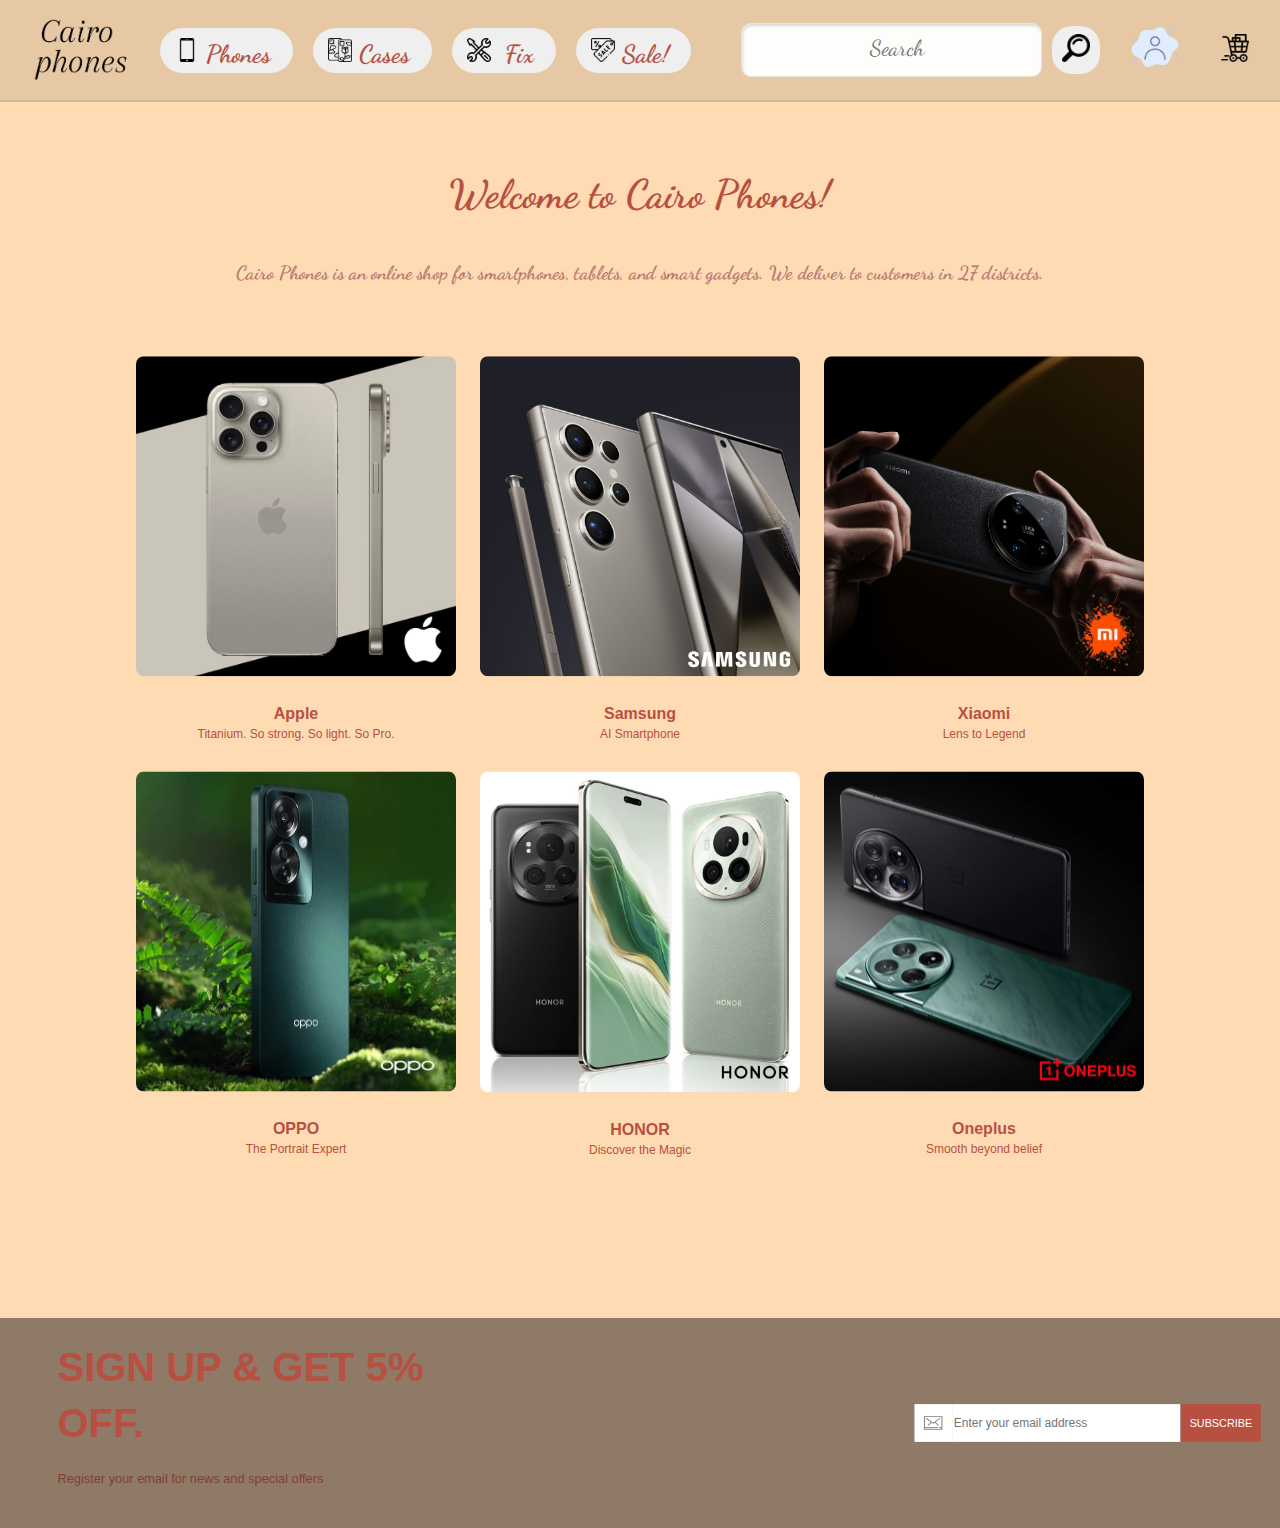
<file: index.html>
<!DOCTYPE html>
<html lang="en">
<head>
    <meta charset="UTF-8">
    <meta name="viewport" content="width=device-width, initial-scale=1.0">
    <title>Cairo phones</title>
    <link rel="preconnect" href="https://fonts.googleapis.com">
    <link rel="preconnect" href="https://fonts.gstatic.com" crossorigin>
    <link href="https://fonts.googleapis.com/css2?family=Dancing+Script:wght@400..700&display=swap" rel="stylesheet">
    <style>
        p
        {
            margin: 0;
        }
        body
        {
            overflow-x: hidden;
            display: flex;
            flex-direction: column;
            justify-content: center;
            align-items: center;
            margin: 0;
            background-color:#fedbb3 ;
            color:#B85042 ;
            font-family: Arial, sans-serif;
            padding-top: 1%;
        }
        ::-webkit-scrollbar 
        {
            z-index: 2000;
            position: fixed;
            width: 10px;
            height: 10px;
        }


        ::-webkit-scrollbar-track 
        {
            box-shadow: inset 0 0 0.15px black; 
            border-radius: 0px;
        }
        ::-webkit-scrollbar-thumb
        {
            background: #998164 ; 
            border-radius: 10px;
        }
        ::-webkit-scrollbar-thumb:hover
        {
            background: #998164; 
        }
        .header
        {
            display: flex;
            flex-direction: row;
            justify-content: space-between;
            z-index: 100;
            background-color:#e7c8a4;
            height: 100px;
            position:fixed;
            top: 0;
            right: 0;
            left: 0;
            border-bottom: #cfb596 solid 2px;
        }
        .logo
        {
            object-fit: contain;
            height: 90px;
            width:100px;
            margin: 5px 20px 5px 10px;

        }
        .search-bar
        {
            margin-left: 40px;
            font-size: 16px;
            width: 100px;
            flex: 1;
            height:50px;
            padding-left: 12px;
            border-radius: 10px;
            background-color: #fdfdfc;
            border:#E7E8D1 1px solid ;
            box-shadow: inset 1px 2px 3px rgba(0, 0, 0, 0.15);
        }
        .search-bar::placeholder
        {
            text-align: center;
            font-family: "Dancing Script",mt;
            font-size: 22px;
        }
        .search-bar:focus
        {
            outline: 0;
        }
        .search-button
        {
            flex-shrink: 0;
            position: relative;
            font-family: "Dancing Script",cursive;
            color: #B85042;
            border: none;
            border-radius: 20px;
            background-color: #efefef;
            height: 48px;
            width: 48px;
            margin-left: 10px;
            cursor: pointer;
        }
        .search-button:hover
        {
            background-color: #c4b6b6;
        }
        .search-icon
        {
            height: 28px;
        }
        .left-section
        {

            display: flex;
            max-width: 1200px;
            align-items: center;
            flex:1;
            margin:0px 20px ;
        }
        .right-section
        {
            flex-shrink: 0;
            display: flex;
            justify-content: space-between;
            align-items: center;
        }
        .phones-button,.case-button,.fix-button,.sale-button
        {
            flex-shrink: 0;
            font-family: "Dancing Script",cursive;
            color: #B85042;
            font-size: 25px;
            font-weight:700;
            background-color: #efefef;
            position: relative;
            height: 45px;
            border-radius: 25px;
            border: #E7E8D1 1px ;
            margin:10px ;
            padding: 10px 15px 16px 15px;
            text-align: center;
            vertical-align: middle;
            cursor: pointer;
        }
        .phones-button:hover,.case-button:hover,.fix-button:hover,.sale-button:hover
        {
            background-color: #c7bbbb;
            box-shadow: 5px 5px 10px rgba(0 , 0, 0 , 0.05);
        }
        .button-icon
        {
            width: 24px;
            height: 24px;
            object-fit: contain
        }
        .account-container,.cart-container
        {
            position:relative;
            cursor: pointer;
        }
        .account-icon,.cart-icon
        {
            object-fit: contain;
            height: 70px;
            margin-right: 10px;
        }
        .partner,.about,.contact
        {
            font-size: 14px;
            margin: 0px 3px;
        }
        .partner:hover,.about:hover,.contact:hover
        {
            text-decoration: underline;
        }
        .phones-button .tooltip,.case-button .tooltip,.fix-button .tooltip,.sale-button .tooltip
        {
            font-size: 15px;
            background-color:#efefef;
            position: absolute;
            bottom: -28px;
            right: 12px;
            padding: 5px;
            border-radius: 15px;
            white-space: nowrap;
            pointer-events: none;
            opacity: 0;
            transition:opacity 0.15s;
        }
        .search-button .tooltip
        {
            font-family: "Dancing Script",cursive;
            color: #B85042;
            font-weight: 700;
            font-size: 15px;
            background-color:#efefef;
            position: absolute;
            bottom: -28px;
            right: -1px;
            padding: 5px;
            border-radius: 12px;
            white-space: nowrap;
            pointer-events: none;
            opacity: 0;
            transition:opacity 0.15s;
        }
        .cart-container .tooltip
        {
            font-family: "Dancing Script",cursive;
            color: #B85042;
            font-weight: 700;
            font-size: 15px;
            background-color:#efefef;
            position: absolute;
            bottom: -15px;
            right: 5px;
            padding: 5px;
            border-radius: 12px;
            white-space: nowrap;
            pointer-events: none;
            opacity: 0;
            transition:opacity 0.15s;
        }
        .account-container .tooltip
        {
            font-family: "Dancing Script",cursive;
            color: #B85042;
            font-weight: 700;
            font-size: 15px;
            background-color:#efefef;
            position: absolute;
            bottom: -15px;
            right: 25px;
            padding: 5px;
            border-radius: 12px;
            white-space: nowrap;
            pointer-events: none;
            opacity: 0;
            transition:opacity 0.15s;
        }

        .phones-button:hover .tooltip,.case-button:hover .tooltip,.fix-button:hover .tooltip,.sale-button:hover .tooltip,.search-button:hover .tooltip,.account-container:hover .tooltip,.cart-container:hover .tooltip
        {
            opacity: 0.9;
        }
        .text-container
        {

            display: flex;
            flex-direction: column;
            width: fit-content;
            text-align: center;

        }
        .welcome-text
        {
            font-size: 50px;
            font-family: "Dancing Script";
        }
        .description-text
        {
            font-family: "Dancing Script";
            color: #b97971;
        }
        .content-wrapper
        {
            scale: 0.8;
            display: flex;
            flex-direction: column;
            justify-content: center;
            align-items: center;
        }
        .content-grid
        {
            width: max-content;
            margin-top: 70px;
            display: grid;
            grid-template-columns: 1fr 1fr;
            column-gap: 30px;
        }
        @media (max-width: 1280px)
        {
            .content-grid
            {
                grid-template-columns: 1fr 1fr ;;
            }
        }
        @media (min-width:1280px)
        {
            .content-grid
            {
                grid-template-columns: 1fr 1fr 1fr;
            }

        }
        .content-preview
        {
            width: fit-content;
        }
        .thumbnail
        {border-radius: 10px;

            width: 100%;
            
            transition: scale 0.5s;
        }
        .thumbnail-row
        {
            min-width: 300px;

            max-width: 400px;
            width: 100%;
        }
        .thumbnail:hover
        {
            scale: 110%;
        }

        .info-grid
        {
            margin: 35px 0;
            margin-top:30px ;
            text-align: center;
            line-height: 25px;
        }
        .brand-name
        {
          
            font-weight: 700;
            font-size: 20px;
        }
        .brand-info
        {
            font-size: 15px;
            display: inline-block;

        }
        .news-letter-wrapper
        {
            width: 100%;
            background-color: #8f7967;
            display: flex;
            justify-content: center; 
            align-items: center;
            line-height: 70px;
        }
        .email-text
        {
            scale: 0.8;
            margin-right: 25%;
        }
        .sign-up-text
        {
        font-size: 50px;font-weight: 700;
        }
        .register-text
        {
            color: #803f37;
        }
        .email-input-area
        {
            display: flex;
            align-items:center ;
            scale: 0.9;
        }
        .email-icon
        {
            background-color: white;
            height: 42px;
        }
        .email-bar
        {
            width: 250px;
            height: 40px;
            outline:0;
            border: 0;
        }
        .subscribe-button
        {
            height: 42px;
            padding: 10px;
            font-size: 12px;
            border: 0;
            background: linear-gradient(to left, #B85042 50%, #521c14  50%) right;
            background-size: 200%;
            transition: .2s ease-out;
            color: white;
            cursor:pointer;
        }
        .subscribe-button:hover
        {
            background-position:left;
        }
    </style>
</head>
<body>
    <div class="header">
        <div class="left-section">
            <img class="logo" src="Images/logo.png">
            <button class="phones-button">
                <img class="button-icon" src="Images/smartphone-call.png">
                Phones&#160;
                <div class="tooltip">
                    Shop for phones
                </div>
            </button>
            <button class="case-button">
                <img class="button-icon" src="Images/phone-case.png">
                Cases&#160;
                <div class="tooltip">
                    &#160;Phone cases
                </div>
            </button>
            <button class="fix-button">
                <img class="button-icon" src="Images/technics.png">
                &#160;Fix&#160;
                <div class="tooltip">
                    Phone parts
                </div>
            </button>
            <button class="sale-button">
                <img class="button-icon" src="Images/coupon.png">
                Sale!&#160;
                <div class="tooltip">
                    On sale items
                </div>
            </button>
            <input class="search-bar" type="text" placeholder="Search">
            <button class="search-button" >
                <img class="search-icon" src="Images/Search Icon.png">
                <div class="tooltip">
                    Search
                </div>
            </button>
        </div>
        <div class="right-section">
            <div class="account-container">
                <img class="account-icon" src="Images/Accounts.png">
                <div class="tooltip">
                    Login
                </div>
            </div>
            <div class="cart-container">
                <img class="cart-icon" src="Images/Cart 2.png">
                <div class="tooltip">
                    Check Cart 
                </div>
            </div>
        </div>
    </div>
    <div class="content-wrapper">
        <div class="text-container">
            <h1 class="welcome-text">
                Welcome to Cairo Phones!
            </h1>
            <h2 class="description-text">
                Cairo Phones is an online shop for smartphones, tablets, and smart gadgets. We deliver to customers in 27 districts.
            </h2>
        </div>
        <div class="content-grid">
            <div class="content-preview">
                <div class="content-preview-grid">
                    <div class="thumbnail-row">
                        <a href="Iphone new 20230425/shop.html"><img class="thumbnail" src="Images/Iphone-15.png"></a>
                    </div>
                    <div class="info-grid">
                        <div class="brand-name">
                            Apple
                        </div>
                        <div class="brand-info">
                            Titanium. So strong. So light. So Pro.
                        </div>
                    </div>
                </div>
            </div>
            <div class="content-preview">
                <div class="content-preview-grid">
                    <div class="thumbnail-row">
                        <a href="SamsungOmarAyman/mainSamsung.htm"><img class="thumbnail" src="Images/s24_logo.jpg"></a>
                    </div>
                    <div class="info-grid">
                        <div class="brand-name">
                            Samsung
                        </div>
                        <div class="brand-info">
                            AI Smartphone
                        </div>
                    </div>
                </div>
            </div>
            <div class="content-preview">
                <div class="content-preview-grid">
                    <div class="thumbnail-row">
                        <a href="XiaomiKarim/project.html"><img class="thumbnail" src="Images/xiaomi 14 ultra_logo.jpg"></a>
                    </div>
                    <div class="info-grid">
                        <div class="brand-name">
                            Xiaomi
                        </div>
                        <div class="brand-info">
                            Lens to Legend
                        </div>
                    </div>
                </div>
            </div>
            <div class="content-preview">
                <div class="content-preview-grid">
                    <div class="thumbnail-row">
                        <a href="OppoOmarGaber/mainoppo.html"> <img class="thumbnail" src="Images/oppo.png"></a>
                    </div>
                    <div class="info-grid">
                        <div class="brand-name">
                            OPPO
                        </div>
                        <div class="brand-info">
                            The Portrait Expert
                        </div>
                    </div>
                </div>
            </div>
            <div class="content-preview">
                <div class="content-preview-grid">
                    <div class="thumbnail-row">
                        <a href="HonorOmarTamer/Products.html"> <img class="thumbnail" src="Images/Honor_logo.png"></a>
                    </div>
                    <div class="info-grid">
                        <div class="brand-name">
                            HONOR
                        </div>
                        <div class="brand-info">
                            Discover the Magic
                        </div>
                    </div>
                </div>
            </div>
            <div class="content-preview">
                <div class="content-preview-grid">
                    <div class="thumbnail-row">
                        <a href="OnePlusSaad/mainOnePlus.html"> <img class="thumbnail" src="Images/oneplus_logo.png"></a>
                    </div>
                    <div class="info-grid">
                        <div class="brand-name">
                            Oneplus
                        </div>
                        <div class="brand-info">
                            Smooth beyond belief
                        </div>
                    </div>
                </div>
            </div>
        </div>
    </div>
    <div class="news-letter-wrapper">
        <div class="email-text">
           <div class="sign-up-text">
            SIGN UP &amp; GET 5&#37; OFF&#46;
           </div>
           <div class="register-text">
            Register your email for news and special offers
           </div>
        </div>
        <div class="email-input-area">
            <img class="email-icon" src="Images/email.png">
            <input class="email-bar" type="text" placeholder="Enter your email address">
            <button class="subscribe-button">
                SUBSCRIBE
            </button>
        </div>
    </div>
</body>
</html>
</file>
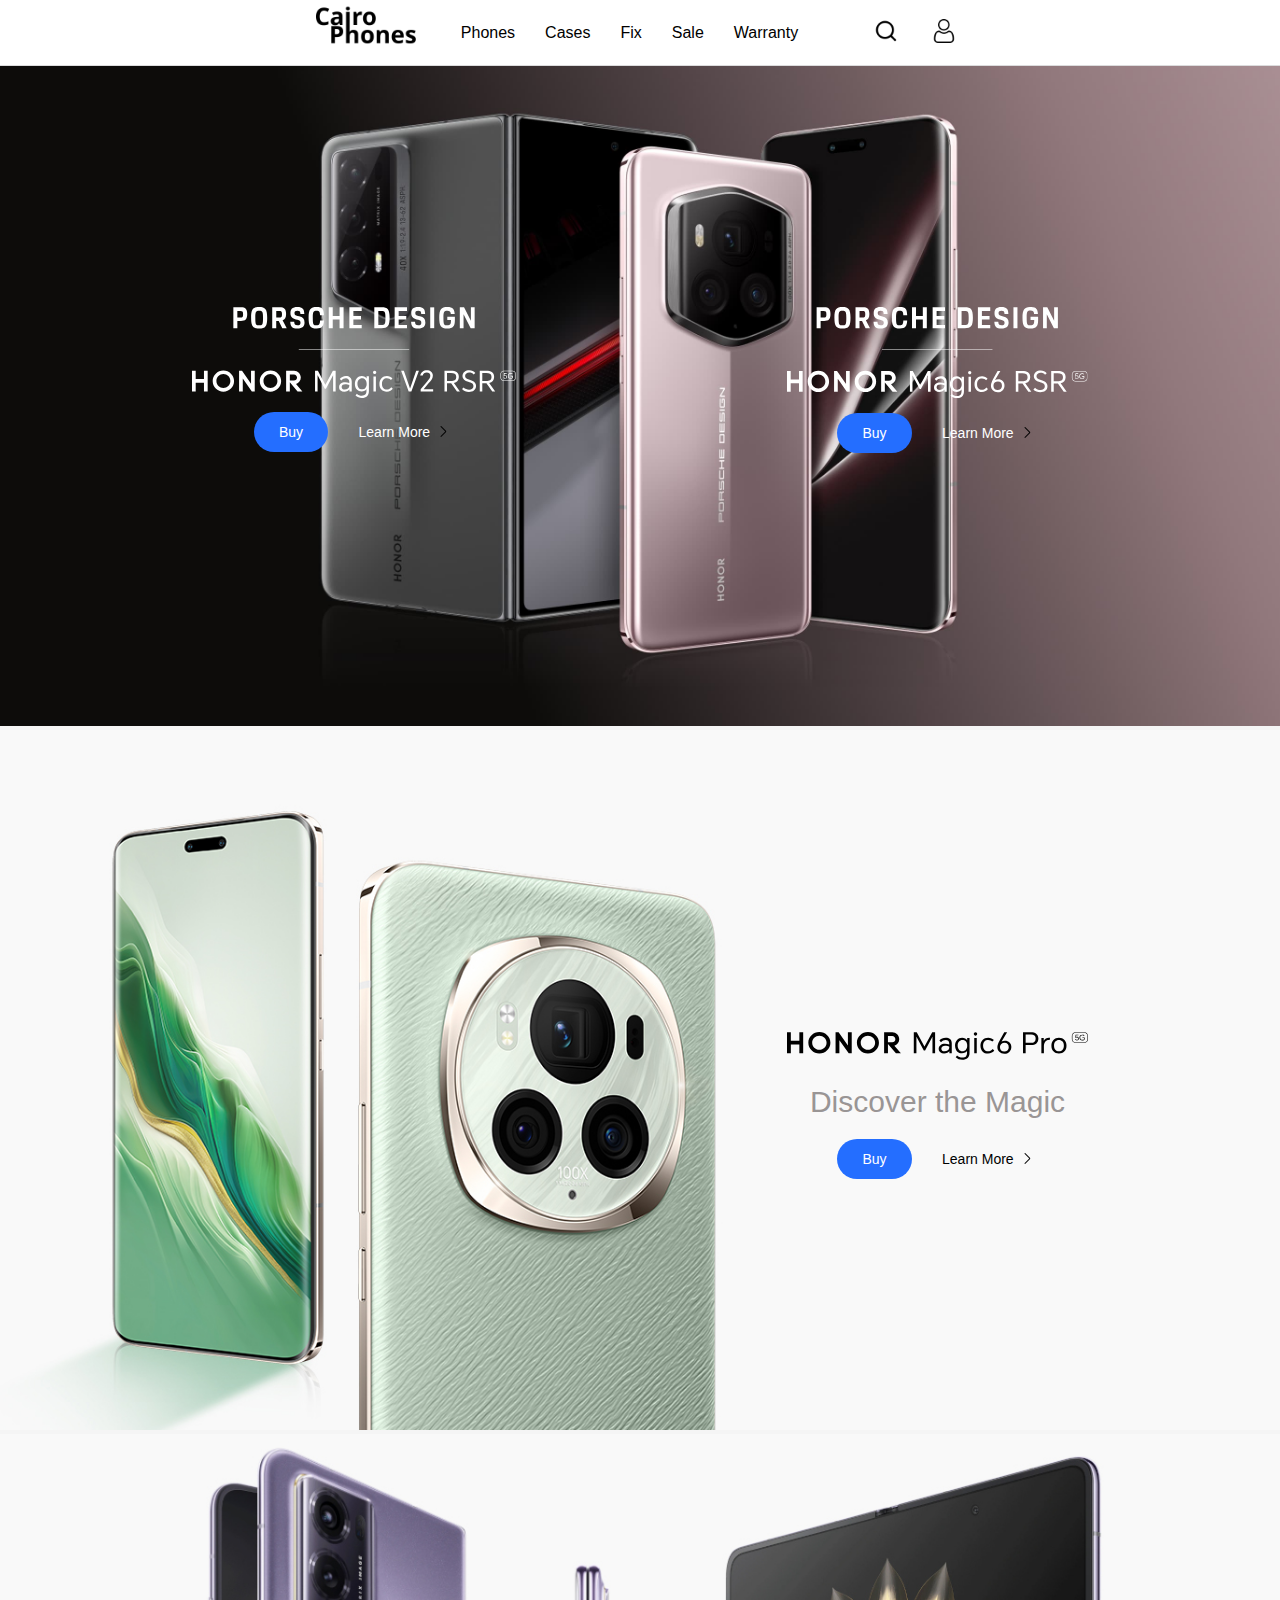
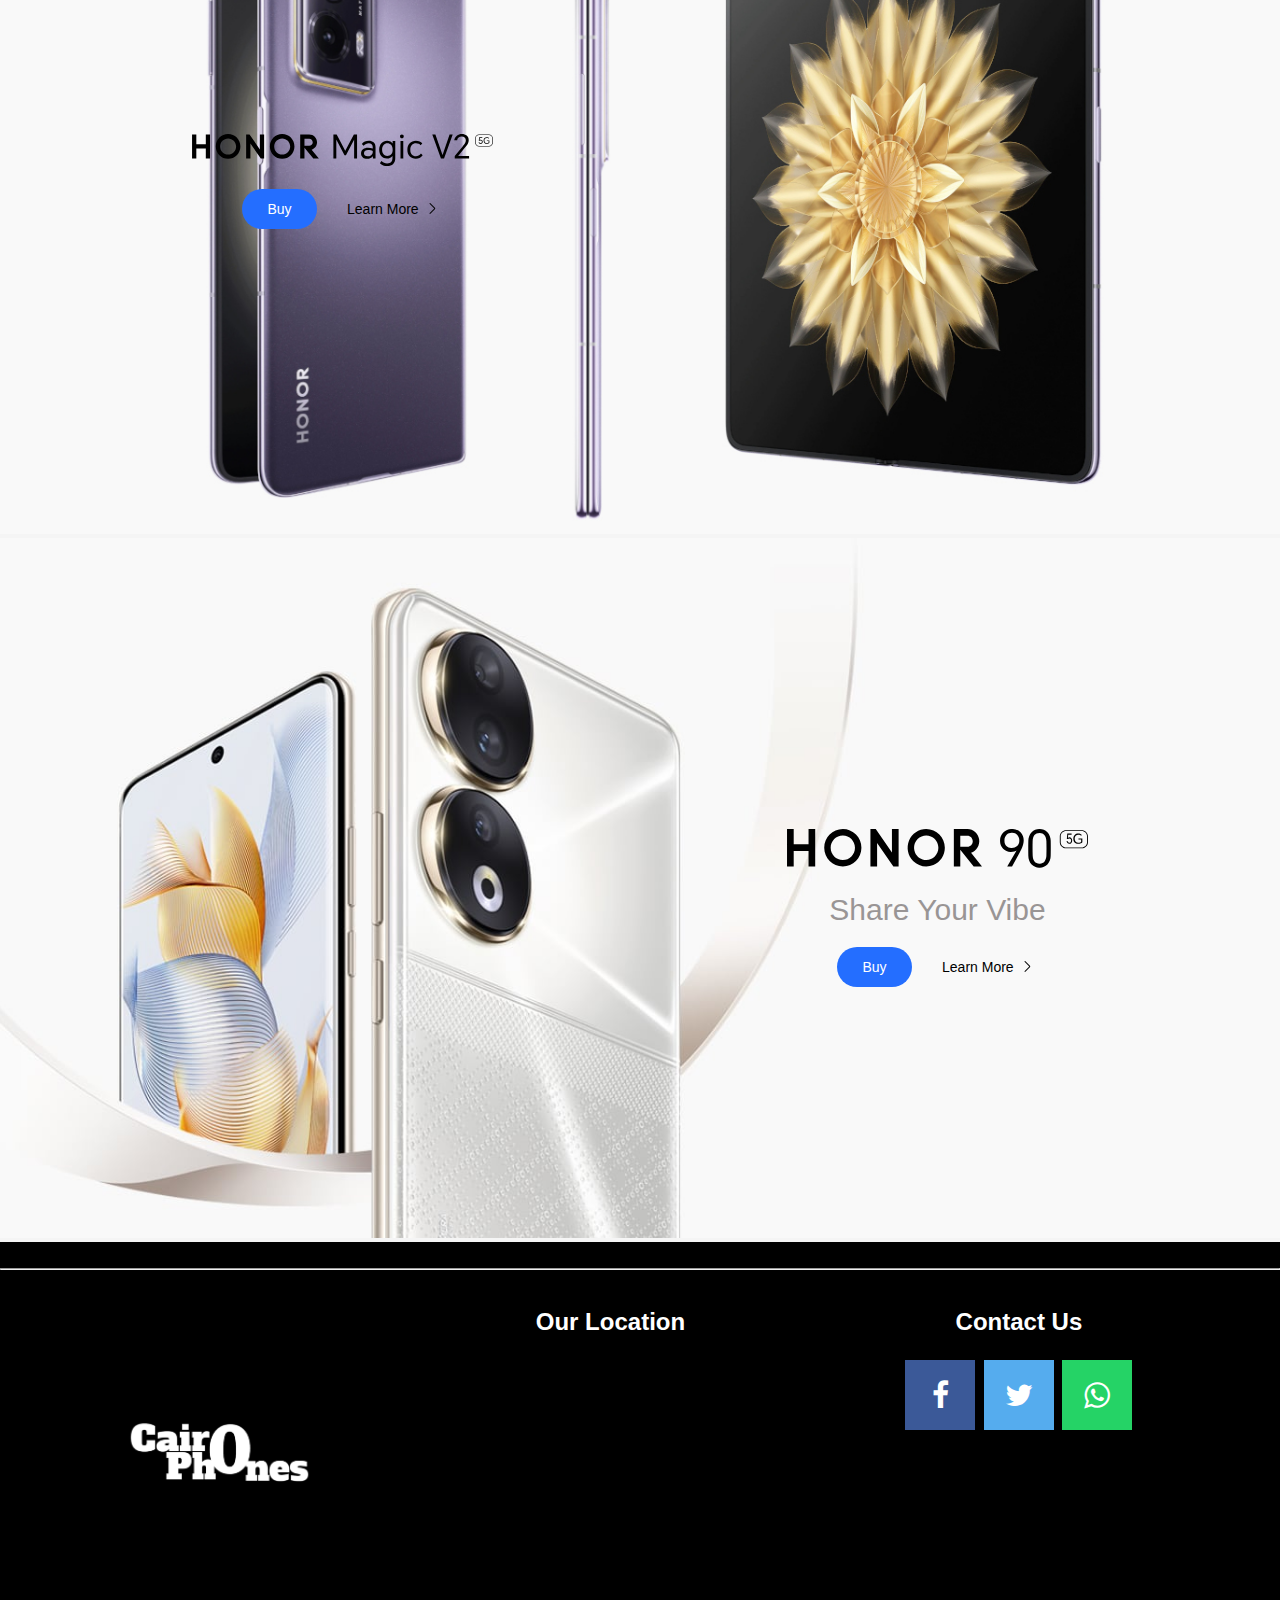
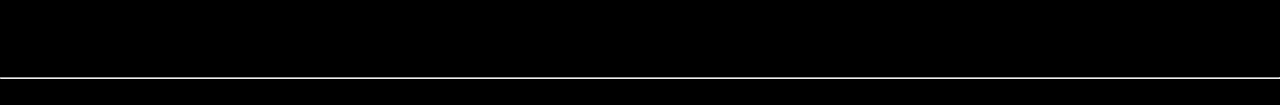
<file: HonorOmarTamer/Products.html>
<!DOCTYPE html>
<html lang="en">
<head>
    <link rel="stylesheet" href="https://cdnjs.cloudflare.com/ajax/libs/font-awesome/4.7.0/css/font-awesome.min.css">
    <meta charset="UTF-8">
    <meta name="viewport" content="width=device-width, initial-scale=1.0">
    <title>Cairo Phones</title>
    <style>
        body
        {
            font-family: Arial !important;
            background-color:whitesmoke;
            margin: 0;
            padding-top: 2%;
        }
        ::-webkit-scrollbar 
        {
            position: fixed;
            width: 10px;
            height: 10px;
        }
        ::-webkit-scrollbar-track 
        {
            box-shadow: inset 0 0 0.25px black; 
            border-radius: 0px;
        }
        ::-webkit-scrollbar-thumb
        {
            background: #c5c9c5 ; 
            border-radius: 10px;
        }
        .header
        {
            z-index: 1;
            display:flex;
            justify-content:center;
            align-items:center;
            position:fixed;
            top:0;
            left:0;
            right:0;
            height: 65px;
            background-color: white;
            border-bottom: 1px #dcdcdd solid;
        }
        .logo
        {
            cursor:pointer;
            height: 60px;
            margin-right: 25px;
        }
        .header-buttons-wrapper
        {
            display: flex;
            justify-content: center;
            align-items: center;
        }
        .header-buttons-wrapper:hover .phones-button,.header-buttons-wrapper:hover .cases-button,.header-buttons-wrapper:hover .fix-button,.header-buttons-wrapper:hover .sale-button,.header-buttons-wrapper:hover .warranty-button
        {
            color: #949494;
        }
        .phones-button,.cases-button,.fix-button,.sale-button,.warranty-button
        {
            position: relative;
            font-size: 16px;
            height: 60px;
            background-color: white;
            border: none;
            margin-left: 10px;
            padding: 11px 10px;
            cursor:pointer;
            transition:color 0.3s;
        }
        .slider
        {
            position: absolute;
            top :104%;
            left: 15%;
            height: 1px;
            width: 0px;
            background-color: black;
            transition:width 0.25s;
        }
        .phones-button:hover .slider,.cases-button:hover .slider ,.fix-button:hover .slider,.sale-button:hover .slider,.warranty-button:hover .slider
        {
            width: 70%;
        }

        .phones-button:hover,.cases-button:hover,.fix-button:hover,.sale-button:hover,.warranty-button:hover
        {
            color: black !important;
        }
        .search-icon
        {
            object-fit: contain;
            height: 24px;
            width: 24px;
        }
       .user-icon
        {
            object-fit: contain;
            height: 24px;
            width: 24px;
        }
        .search-icon-container
        {
            position: relative;
            margin-left: 60px;
            padding: 6px;
            cursor:pointer;
        }
        .user-icon-container
        {
            position: relative;
            margin-left: 20px;
            padding: 8px;
            cursor:pointer;
        }
        .qslider1
        {
            position: absolute;
            top :85%;
            right: 10%;
            height: 1px;
            width: 0;
            background-color: black;
            transition:width 0.25s;
        }
        .qslider2
        {
            position: absolute;
            top :0;
            left: 10%;
            height: 1px;
            width: 0;
            background-color: black;
            transition:width 0.25s;
        }
        .qslider3
        {
            position: absolute;
            top :10%;
            right: 0%;
            height: 0%;
            width: 1px;
            background-color: black;
            transition:height 0.25s;
        }
        .qslider4
        {
            position: absolute;
            bottom:20%;
            left: 0%;
            height: 0;
            width: 1px;
            background-color: black;
            transition:height 0.25s;
        }
        .search-icon-container:hover .qslider1 ,.search-icon-container:hover .qslider2,.user-icon-container:hover .qslider1,.user-icon-container:hover .qslider2
        {
            width: 120%;
        }
        .search-icon-container:hover .qslider3 ,.search-icon-container:hover .qslider4,.user-icon-container:hover .qslider3,.user-icon-container:hover .qslider4
        {
            height: 100%;
        }
        .content-flex-grid
        {
            display:flex;
            width: 100%;
            flex-direction: column;

        }
        .porsche-wrapper,.magic6pro-wrapper,.magicv2-wrapper,.honor90-wrapper,.magic-v2-wrapper
        {
            width: 100%;
            position: relative;
        }
        .porsche-photo,.magic6pro-photo,.honor90-photo,.magic-v2-background-photo
        {
            width: 100%;
            height: 700px;
            object-fit: cover;
        }
        .vs2-info,.magic-v2-info
        {
            position:absolute;
            display:flex;
            flex-direction: column;
            justify-content: center;
            align-items: center;
            top: 40%;
            left:15% ;
        }
        .rsr-info,.magic6pro-info,.honor90-info  
        {
            position:absolute;
            display:flex;
            flex-direction: column;
            justify-content: center;
            align-items: center;
            top: 40%;
            right:15% ;
        }
        .magic6pro-series-image,.honor90-series-image,.honor-magic-v2-series-image
        {
            object-fit: contain;
            height: 70px;
            width: 301px;
        }
        .series-name
        {
            margin-bottom: 10px;
        }
        .buy-button
        {
            font-size: 14px;
            font-weight: 500;
            height: 40px;
            color: white;
            background-color: #246eff ;
            border-radius: 20px;
            border: none;
            padding: 8px 25px;
            margin-right: 20px;
            cursor:pointer;
            transition: background-color 0.3s;
        }
        .buy-button:hover
        {
            background-color: #0f51d4;
        }
        .learn-button
        {
            height: 40px;
            font-size: 14px;
            color: white;
            background-color:transparent;
            border: none;
            cursor:pointer;
        }
        .learn-button2
        {
            height: 40px;
            font-size: 14px;
            color: black;
            background-color:transparent;
            border: none;
            cursor:pointer;
        }
        .learn-button:hover .arrow-icon,.learn-button2:hover .arrow-icon
        {
            padding-left: 10px;
        }
        .arrow-icon
        {
            height: 11px;
            object-fit: contain;
            padding-left: 3px;
            transition: padding-left 0.5s;
        }
        .phone-slogan
        {
            font-family: sans-serif;
            font-size: 30px;
            color: #999595;
            margin-bottom: 20px;
            
        }
        .footerCairoPhones {
            display: inline-block;
            width: 100%;
            font-family: 'Lucida Sans', 'Lucida Sans Regular', 'Lucida Grande', 'Lucida Sans Unicode', Geneva, Verdana, sans-serif;;
        }
        .footerCairoPhonesContent {
            display: inline-block;
            box-sizing: border-box;
            margin: 10px;
            vertical-align: top;
            width:30%;
        }
        .fa {
            padding: 20px;
            font-size: 30px;
            width: 30px;
            text-align: center;
            text-decoration: none;
            margin: 5px 2px;
        }
        .fa:hover {
            opacity: 0.7;
        }
        .fa-facebook {
            background: #3B5998;
            color: white;
        }
        .fa-twitter {
            background: #55ACEE;
            color: white;
        }
        .fa-whatsapp {
            background: #25D366;
            color: white; 
        }

    </style>
</head>
<body>
    <div class="header">
        <div class="logo-container">
            <a href="../index.html"><img class="logo" src="../Images/logo2.png" alt="Cairo Phones logo"></a>
        </div>
        <div class="header-buttons-wrapper">
            <div class="phones-button-container">
                <button class="phones-button">
                    Phones
                    <div class="slider"></div>
                </button>
            </div>
            <div class="cases-button-container">
                <button class="cases-button">
                    Cases
                    <div class="slider"></div>
                </button>
            </div>
            <div class="fix-button-container">
                <button class="fix-button">
                    Fix
                    <div class="slider"></div>
                </button>
            </div>
            <div class="sale-button-container">
                <button class="sale-button">
                    Sale
                    <div class="slider"></div>
                </button>
            </div>
            <div class="warranty-button-container">
                <button class="warranty-button">
                    Warranty
                    <div class="slider"></div>
                </button>
            </div>
            <div class="search-icon-container">
                <img class="search-icon" src="../Images/search.png" alt="search icon">
                <div class="qslider1"></div>
                <div class="qslider2"></div>
                <div class="qslider3"></div>
                <div class="qslider4"></div>
            </div>
            <div class="user-icon-container">
                <img class="user-icon" src="../Images/user.png" alt="user image">
                <div class="qslider1"></div>
                <div class="qslider2"></div>
                <div class="qslider3"></div>
                <div class="qslider4"></div>
            </div>
        </div>
    </div>
    <div class="content-flex-grid">
        <div class="porsche-wrapper">
            <img class="porsche-photo" src="../Images/porsche.jpg" alt="porsche series picture">
            <div class="vs2-info">
                <div class="series-name">
                    <img src="../Images/magicvs2.svg" alt="Magicv2rsr">
                </div>
                <div class="buy-learn-wrapper">
                    <button class="buy-button">
                        Buy
                    </button>
                    <button class="learn-button">
                        Learn More
                    <img class="arrow-icon" src="../Images/arrow.png" alt="arrow">
                    </button>
                </div>
            </div>
            <div class="rsr-info">
                <div class="series-name">
                    <img src="../Images/magic6rsr.svg" alt="magic6rsr">
                </div>
                <div class="buy-learn-wrapper">
                    <button class="buy-button">
                        Buy
                    </button>
                    <button class="learn-button">
                        Learn More
                    <img class="arrow-icon" src="../Images/arrow.png" alt="arrow">
                    </button>
                </div>
            </div>
        </div>
        <div class="magic6pro-wrapper">
            <img class="magic6pro-photo" src="../Images/magic6pro.jpg" alt="porsche series picture">
            <div class="magic6pro-info">
                <div class="honor-series-name">
                    <img class="magic6pro-series-image" src="../Images/HONORMagic6Pro.svg" alt="honormagic6pro5g">
                </div>
                <div class="phone-slogan">
                    Discover the Magic
                </div>
                <div class="buy-learn-wrapper">
                    <button class="buy-button">
                        Buy
                    </button>
                    <button class="learn-button2">
                        Learn More
                    <img class="arrow-icon" src="../Images/arrow.png" alt="arrow">
                    </button>
                </div>
            </div>
        </div>
        <div class="magic-v2-wrapper">
            <img class="magic-v2-background-photo" src="../Images/lol.jpg" alt="magic v2 photo">
            <div class="magic-v2-info">
                <div class="honor-series-name">
                    <img class="honor-magic-v2-series-image" src="../Images/HONORMagicV2.svg" alt=" Honor magic v2 ">
                </div>
                <div class="buy-learn-wrapper">
                    <button class="buy-button">
                        Buy
                    </button>
                    <button class="learn-button2">
                        Learn More
                    <img class="arrow-icon" src="../Images/arrow.png" alt="arrow">
                    </button>
                </div>
            </div>
        </div>
        <div class="honor90-wrapper">
            <img class="honor90-photo" src="../Images/honor90.jpg" alt="Honor 90 photo">
            <div class="honor90-info">
                <div class="honor-series-name">
                    <img class="honor90-series-image" src="../Images/HONOR90.svg" alt="Honor 90 ">
                </div>
                <div class="phone-slogan">
                    Share Your Vibe
                </div>
                <div class="buy-learn-wrapper">
                    <button class="buy-button">
                        Buy
                    </button>
                    <button class="learn-button2">
                        Learn More
                    <img class="arrow-icon" src="../Images/arrow.png" alt="arrow">
                    </button>
                </div>
            </div>
        </div>
    </div>
    <footer style="color:white;background-color: black;">
        <br>
        <hr> <!--The footer styled by <hr> from top and bottom was inspired from B.tech website.-->
        <div class="footerCairoPhones">
            <div class="footerCairoPhonesContent">
                <img style="display: block; margin:30%" src="../Images/CairoPhonesImage.jpg" alt="CairoPhonesIcon" height="100px">
            </div>
            <div style="text-align: center;" class="footerCairoPhonesContent">
                <h2>Our Location</h2>
                <iframe src="https://www.google.com/maps/embed?pb=!1m18!1m12!1m3!1d3460.0368487134033!2d31.31056087415116!3d29.863211127137284!2m3!1f0!2f0!3f0!3m2!1i1024!2i768!4f13.1!3m3!1m2!1s0x1458368becfaa68d%3A0xb8a6f7d9576f81f8!2z2YPZhNmK2Kkg2KfZhNit2KfYs9io2KfYqiDZiNin2YTYsNmD2KfYoSDYp9mE2KfYtdi32YbYp9i52YrYjCDYrNin2YXYudipINit2YTZiNin2YY!5e0!3m2!1sen!2seg!4v1714331931049!5m2!1sen!2seg" width="300px" height="300px" style="border:0;" allowfullscreen="" loading="lazy" referrerpolicy="no-referrer-when-downgrade"></iframe>
            </div>
            <div style="text-align: center;" class="footerCairoPhonesContent">
                <h2>Contact Us</h2>
                    <a  href="https://www.facebook.com/" target="_blank" class="fa fa-facebook"></a>
                    <a href="https://twitter.com/?lang=en" target="_blank" class="fa fa-twitter"></a>
                    <a href="https://web.whatsapp.com/" target="_blank" class="fa fa-whatsapp"></a>
            </div>
            <hr>
            <br>
        </div>
     </footer>
</body>
</html>
</file>
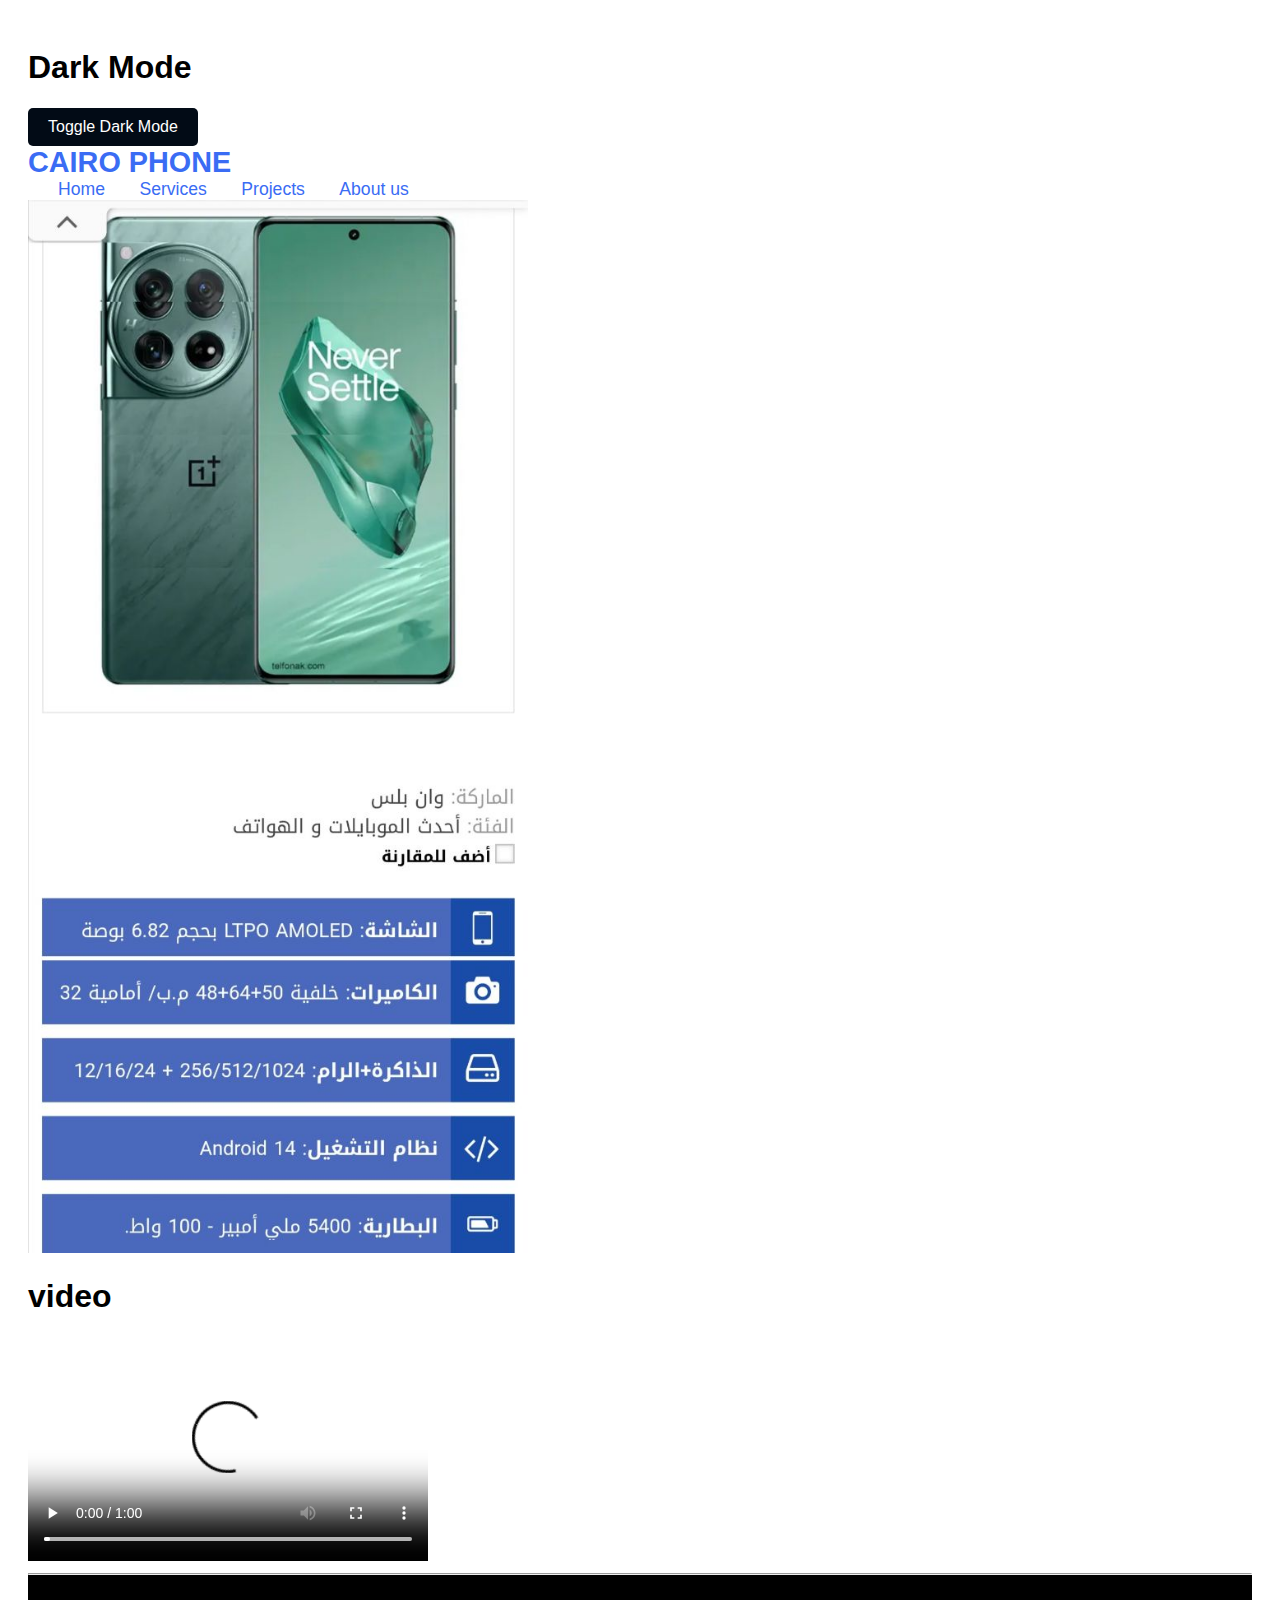
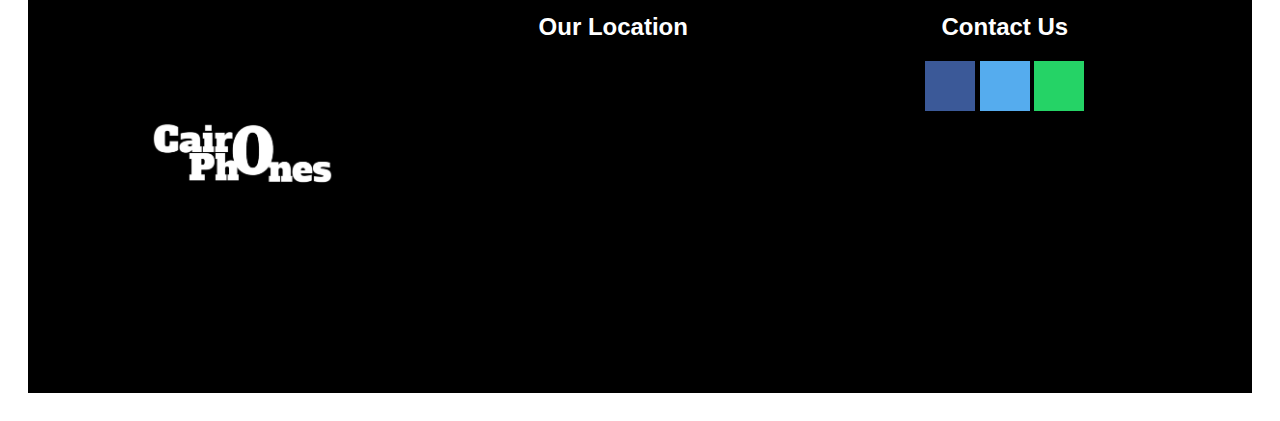
<file: OnePlusSaad/OnePlus2.html>
<!DOCTYPE html>
<html lang="en">
<head>
    <meta charset="UTF-8">
    <meta name="viewport" content="width=device-width, initial-scale=1.0">
    <link rel="stylesheet" href="https://cdnjs.cloudflare.com/ajax/libs/font-awesome/4.7.0/css/font-awesome.min.css">

    <title>CAIRO PHONE</title>
    <style>
        body {
            transition: background-color 0.5s ease;
            font-family: Arial, sans-serif;
            padding: 20px;
        }

        .dark-mode {
            background-color: #333;
            color: #fff;
        }

        .toggle-btn {
            display: inline-block;
            padding: 10px 20px;
            background-color: #007bff;
            color: #fff;
            border: none;
            cursor: pointer;
            border-radius: 5px;
            font-size: 16px;
        }
    </style>
</head>
<body>
    <h1>Dark Mode</h1>
    <button class="toggle-btn" onclick="toggleDarkMode()">Toggle Dark Mode</button>

    <script>
        function toggleDarkMode() {
            const body = document.body;
            body.classList.toggle('dark-mode');
        }
    </script>
</body>
</html>
    <meta charset="UTF-8">
    <meta http-equiv="X-UA-Compatible" content="IE=edge">
    <meta name="viewport" content="width=device-width, initial-scale=1.0">
    <link rel="stylesheet" href="https://cdnjs.cloudflare.com/ajax/libs/font-awesome/5.15.4/css/all.min.css"> 
    <link rel="stylesheet" href="../CSS/style.css">
  <title>CAIRO PHONE</title>
</head>
<body>
      
    
    <header>
        <a href="../index.html" class="logo">CAIRO PHONE</a>
        <nav class="navigationSaad">
            <a href="mainOnePlus.html">Home</a>
            <a href="#">Services</a>
            <a href="#">Projects</a>
            <a href="#">About us</a>

        </nav>
    </header>
    <div
    <img src="../Images/IMG_20240430_192322_637.jpg"/ width= "500px">
    <img src="../Images/IMG_20240430_201426_206.jpg"/ width= "500px">

  
</div>

<html>
  <body>
    <h1> video</h1>
    <video outoplay controls width="400">
    <source src="../Media/IMG_20240430_194240_917.mp4">
    </video>
    
     
<htm1>
  <body>


    <footer style="color:white;background-color: black;">
        <hr>
        <div class="footerCairoPhones">
            <div class="footerCairoPhonesContent">
                <img style="display: block; margin:30%" src="../Images/CairoPhonesImage.jpg" alt="CairoPhonesIcon" height="100px">
            </div>
            <div style="text-align: center;" class="footerCairoPhonesContent">
                <h2>Our Location</h2>
                <iframe src="https://www.google.com/maps/embed?pb=!1m18!1m12!1m3!1d3460.0368487134033!2d31.31056087415116!3d29.863211127137284!2m3!1f0!2f0!3f0!3m2!1i1024!2i768!4f13.1!3m3!1m2!1s0x1458368becfaa68d%3A0xb8a6f7d9576f81f8!2z2YPZhNmK2Kkg2KfZhNit2KfYs9io2KfYqiDZiNin2YTYsNmD2KfYoSDYp9mE2KfYtdi32YbYp9i52YrYjCDYrNin2YXYudipINit2YTZiNin2YY!5e0!3m2!1sen!2seg!4v1714331931049!5m2!1sen!2seg" width="300px" height="300px" style="border:0;" allowfullscreen="" loading="lazy" referrerpolicy="no-referrer-when-downgrade"></iframe>
            </div>
            <div style="text-align: center;" class="footerCairoPhonesContent">
                <h2>Contact Us</h2>
                    <a href="https://www.facebook.com/" target="_blank" class="fa fa-facebook"></a>
                    <a href="https://twitter.com/?lang=en" target="_blank" class="fa fa-twitter"></a>
                    <a href="https://web.whatsapp.com/" target="_blank" class="fa fa-whatsapp"></a>
            </div>
        </div>
       </footer>






</body>
</html>
</file>
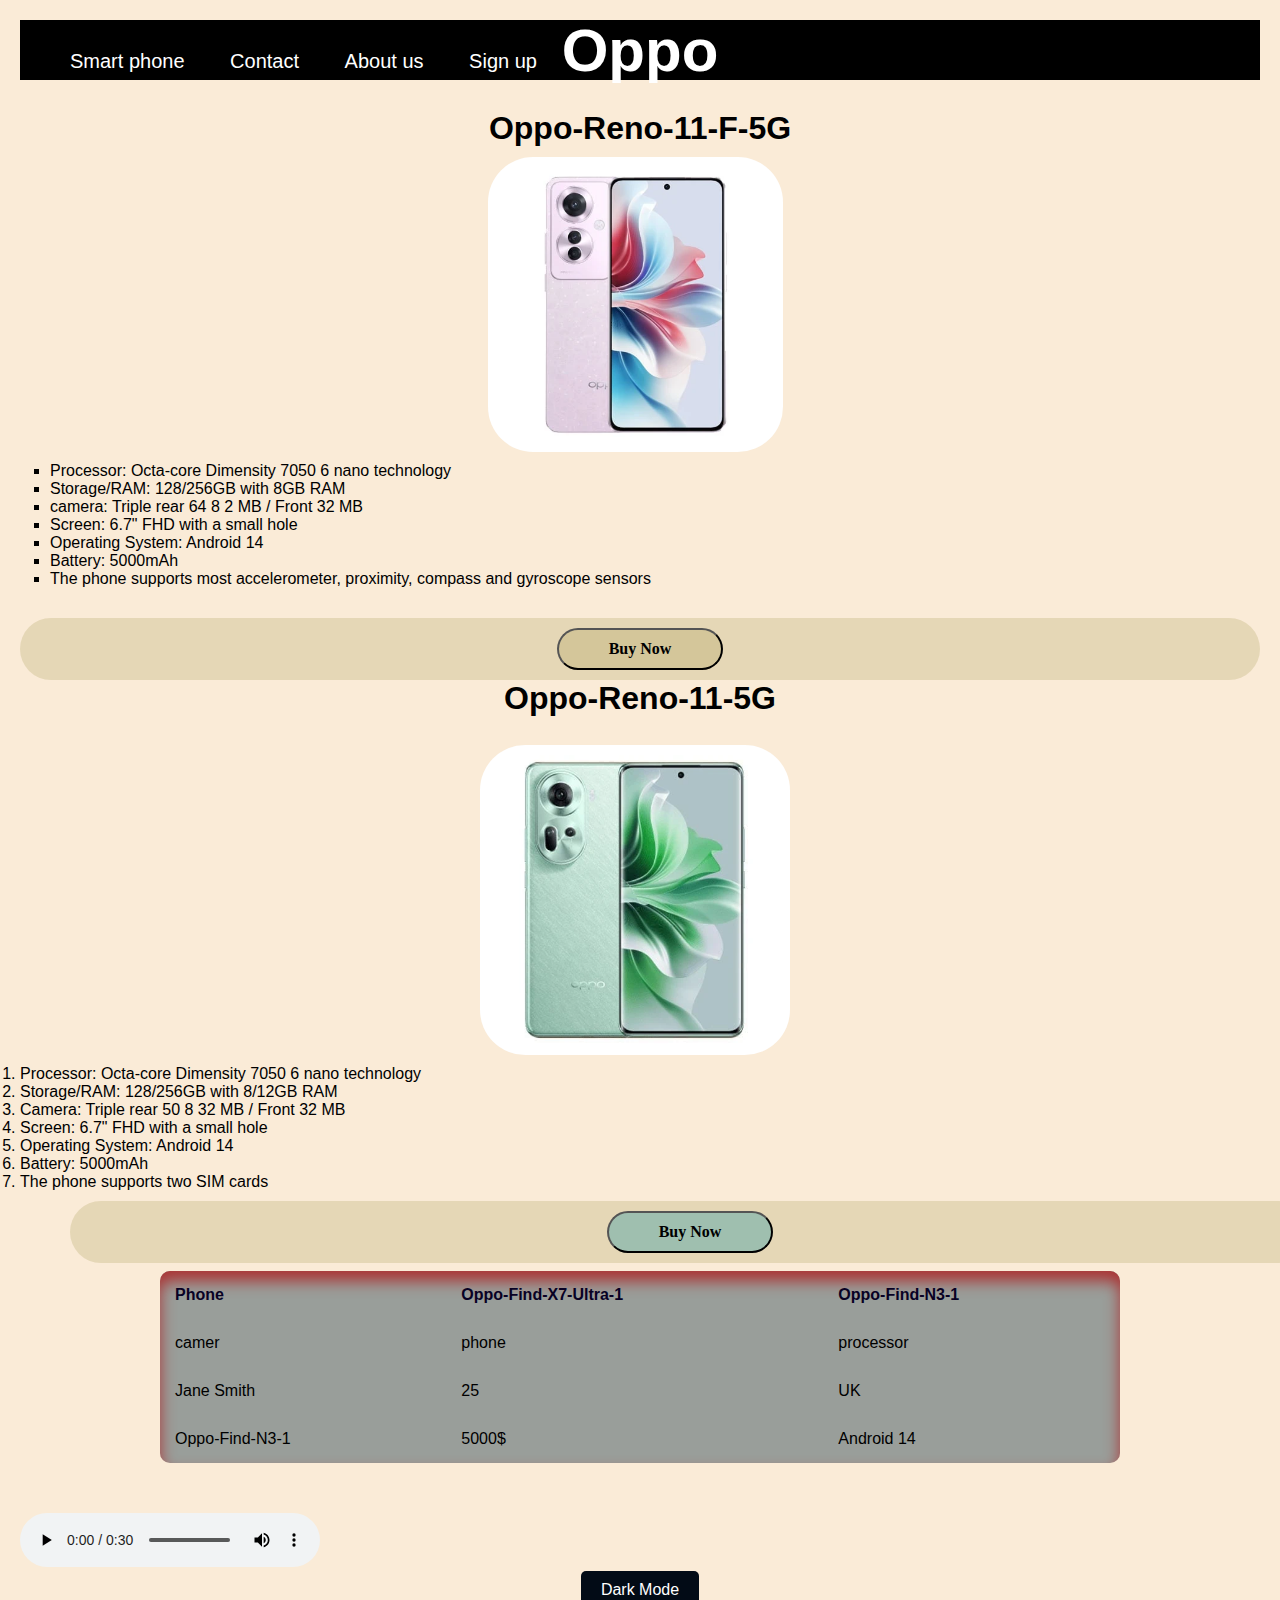
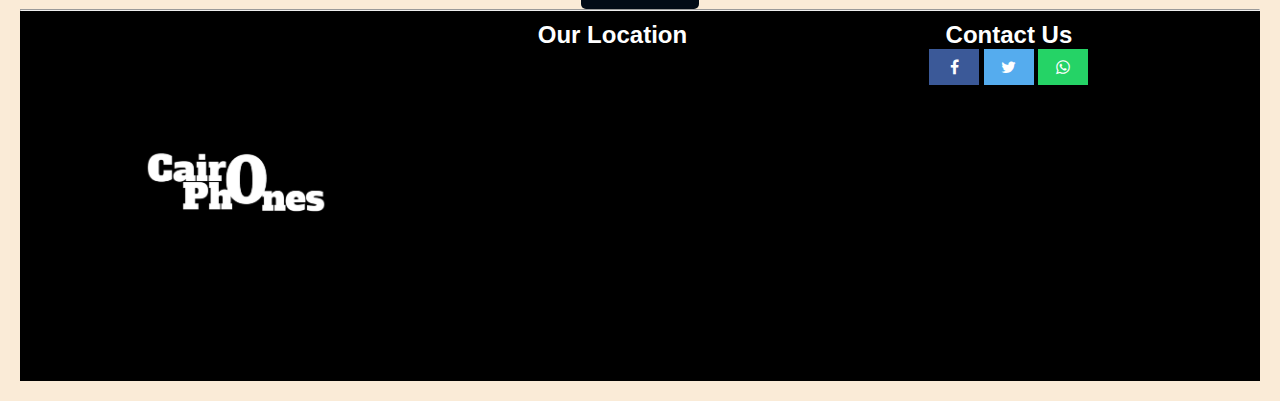
<file: OppoOmarGaber/oppo-reno.html>
<!DOCTYPE html>
<html lang="en">
<head>
    <meta charset="UTF-8">
    <meta name="viewport" content="width=device-width, initial-scale=1.0">
    <title>Code with omar</title>
    <link rel="stylesheet" href="https://cdnjs.cloudflare.com/ajax/libs/font-awesome/4.7.0/css/font-awesome.min.css">

    <link rel="stylesheet" href="../CSS/style.css">
</head>
<body>
  <script src="../JS/app.js"></script>
    <style>
        @import url('https://font.gooleapis.com/css 2 ? family=poppines');
        *{
            margin: 0;
            padding:0 ;
            box-sizing: border-box;
            font-family: "Poppins", sans-serif;
        }
      body{
          margin: 0;
          font-family:sans-serif ;  
          padding: 0;
          background-color: rgb(94, 67, 32);
      }
      *{
          box-sizing: border-box;
      }
      li a:hover{ 
          text-transform: uppercase;
      }

    </style>
   <i src="Screenshot 2024-04-28 021457.png"></i>
<nav class="navigation">
   <div class="links">
        <ul>
           <li><a href="mainoppo.html">Smart phone</a></li>
           <li><a href="#">Contact</a></li>
           <li><a href="#">About us</a></li>
           <li><a href="#">Sign up</a></li>

      </ul> 
    </div>
     <div class="intro-text">
       <a style="text-decoration: none; color:white" href="mainoppo.html"><h1>Oppo</h1></a>
     </div>

</nav>
<div class="oppoPhoto">
<h1 class="name">Oppo-Reno-11-F-5G</h1> 
<center>
<img class="ima" src="../Images/Oppo-Reno-11-F-5G.webp">  
</center> 
<ul type="square">
<li class="mo"> Processor: Octa-core Dimensity 7050 6 nano technology</li>
<li class="mo">Storage/RAM: 128/256GB with 8GB RAM </li>
<li class="mo"> camera: Triple rear 64 8 2 MB / Front 32 MB  </li>
<li class="mo">Screen: 6.7" FHD with a small hole</li>
<li class="mo">Operating System: Android 14</li>
<li class="mo">Battery: 5000mAh</li>
<li class="mo">The phone supports most accelerometer, proximity, compass and gyroscope sensors</li>
</ul>    
</div>
<center>
<div class="bu">

<button class="bu" onclick=" document.location='index3.html'">Buy Now</button>
</center>
</div>
<div > 
<ol>
<h1 class="name">Oppo-Reno-11-5G</h1>
<br>
<center>
<img class="ima"   src="../Images/Oppo-Reno-11-5G.webp">
</center>

<li class="mo">Processor: Octa-core Dimensity 7050 6 nano technology</li>
<li class="mo"> Storage/RAM: 128/256GB with 8/12GB RAM</li>
<li class="mo">Camera: Triple rear 50 8 32 MB / Front 32 MB</li>
<Li class="mo">Screen: 6.7" FHD with a small hole</Li>
<Li class="mo">Operating System: Android 14</Li>
<Li class="mo">Battery: 5000mAh</Li>
<Li class="mo">The phone supports two SIM cards</Li> 

</ol>
</div>
<div class="button">
    <center>
        <div class="bu">
        
        <button class="but" onclick=" document.location='index3.html'">Buy Now</button>
        </center>
        <script src="../JS/app.js"></script>
        <br>
</div>
 
      <style>
        
        .container {
          margin: 50px auto;
          width: 100%;
        
          background-color:rgba(15, 48, 69, 0.41);
          box-shadow: 5 4px 8px rgba(197, 150, 211, 0),inset 0px -5px 15px;
          border-radius: 10px;
          overflow: hidden;
        }
    
        table {
          width: 100%;
          border-collapse: collapse;
          border-radius: 45px;
        }
    tr{
        height: 30px;
text-align: center;
color: black;
    }
        th, td {
          padding: 15px;
          text-align: left;
          border:4px FFB266  solid;
          border-radius: 45px;
        }
       .container {
            box-shadow: inset 0px 10px 15px rgb(171, 52, 52);
        }
    
        th {
          background-color: CCE5FF;
          color: #080124;
        }
    
        tr:hover {
          background-color:bisque;
        }
      </style>
    </head>
    
      <div class="container">
        <table>   
          <thead>
            <tr>
                <th class="theRow" >Phone</th> 
                <th class="theRow"> Oppo-Find-X7-Ultra-1</th>   
                <th class="theRow">Oppo-Find-N3-1</th>  
            </tr>
          </thead>
          <tbody>
            <tr>
              <td>camer</td>
              <td>phone</td>
              <td>processor</td>
            </tr>
            <tr>
              <td>Jane Smith</td>
              <td>25</td>
              <td>UK</td>
            </tr>
            <tr>
              <td> Oppo-Find-N3-1</td>
              <td>5000$</td>
              <td>Android 14</td>
            </tr>
          </tbody>
        </table>
   
</tbody>
</table>
 </div>

 <audio src="../Media/WhatsApp Audio 2024-04-30 at 22.01.25_bc4d7d25.mp3" controls></audio>

 <script src="../JS/app.js"></script>




    <style>
        body {
            background-color: antiquewhite;
            transition: background-color 0.5s ease;
            font-family: Arial, sans-serif;
            padding: 20px;
        }

        .dark-mode {
            background-color: #0e0b0b;
            color: #fff;
        }

        .toggle-btn {
            display: inline-block;
            padding: 10px 20px;
            background-color: #020b16;
            color: #fff;
            border: none;
            cursor: pointer;
            border-radius: 5px;
            font-size: 16px;
        }
    </style>


    <center>
    <button class="toggle-btn" onclick="DarkMode()"> Dark Mode</button>
</center>
    <script>
        function DarkMode() {
            const body = document.body;
            body.classList.toggle('dark-mode');
        }
    </script>

<link rel="stylesheet" href="https://cdnjs.cloudflare.com/ajax/libs/font-awesome/4.7.0/css/font-awesome.min.css">

        <footer style="color:white;background-color: black;">
            <hr>
            <div class="footerCairoPhones">
                <div class="footerCairoPhonesContent">
                    <img style="display: block; margin:30%" src="../Images/CairoPhonesImage.jpg" alt="CairoPhonesIcon" height="100px">
                </div>
                <div style="text-align: center;" class="footerCairoPhonesContent">
                    <h2>Our Location</h2>
                    <iframe src="https://www.google.com/maps/embed?pb=!1m18!1m12!1m3!1d3460.0368487134033!2d31.31056087415116!3d29.863211127137284!2m3!1f0!2f0!3f0!3m2!1i1024!2i768!4f13.1!3m3!1m2!1s0x1458368becfaa68d%3A0xb8a6f7d9576f81f8!2z2YPZhNmK2Kkg2KfZhNit2KfYs9io2KfYqiDZiNin2YTYsNmD2KfYoSDYp9mE2KfYtdi32YbYp9i52YrYjCDYrNin2YXYudipINit2YTZiNin2YY!5e0!3m2!1sen!2seg!4v1714331931049!5m2!1sen!2seg" width="300px" height="300px" style="border:0;" allowfullscreen="" loading="lazy" referrerpolicy="no-referrer-when-downgrade"></iframe>
                </div>
                <div style="text-align: center;" class="footerCairoPhonesContent">
                    <h2>Contact Us</h2>
                        <a href="https://www.facebook.com/" target="_blank" class="fa fa-facebook"></a>
                        <a href="https://twitter.com/?lang=en" target="_blank" class="fa fa-twitter"></a>
                        <a href="https://web.whatsapp.com/" target="_blank" class="fa fa-whatsapp"></a>
                </div>
            </div>
         </footer>
  
</body>
</html>
</file>
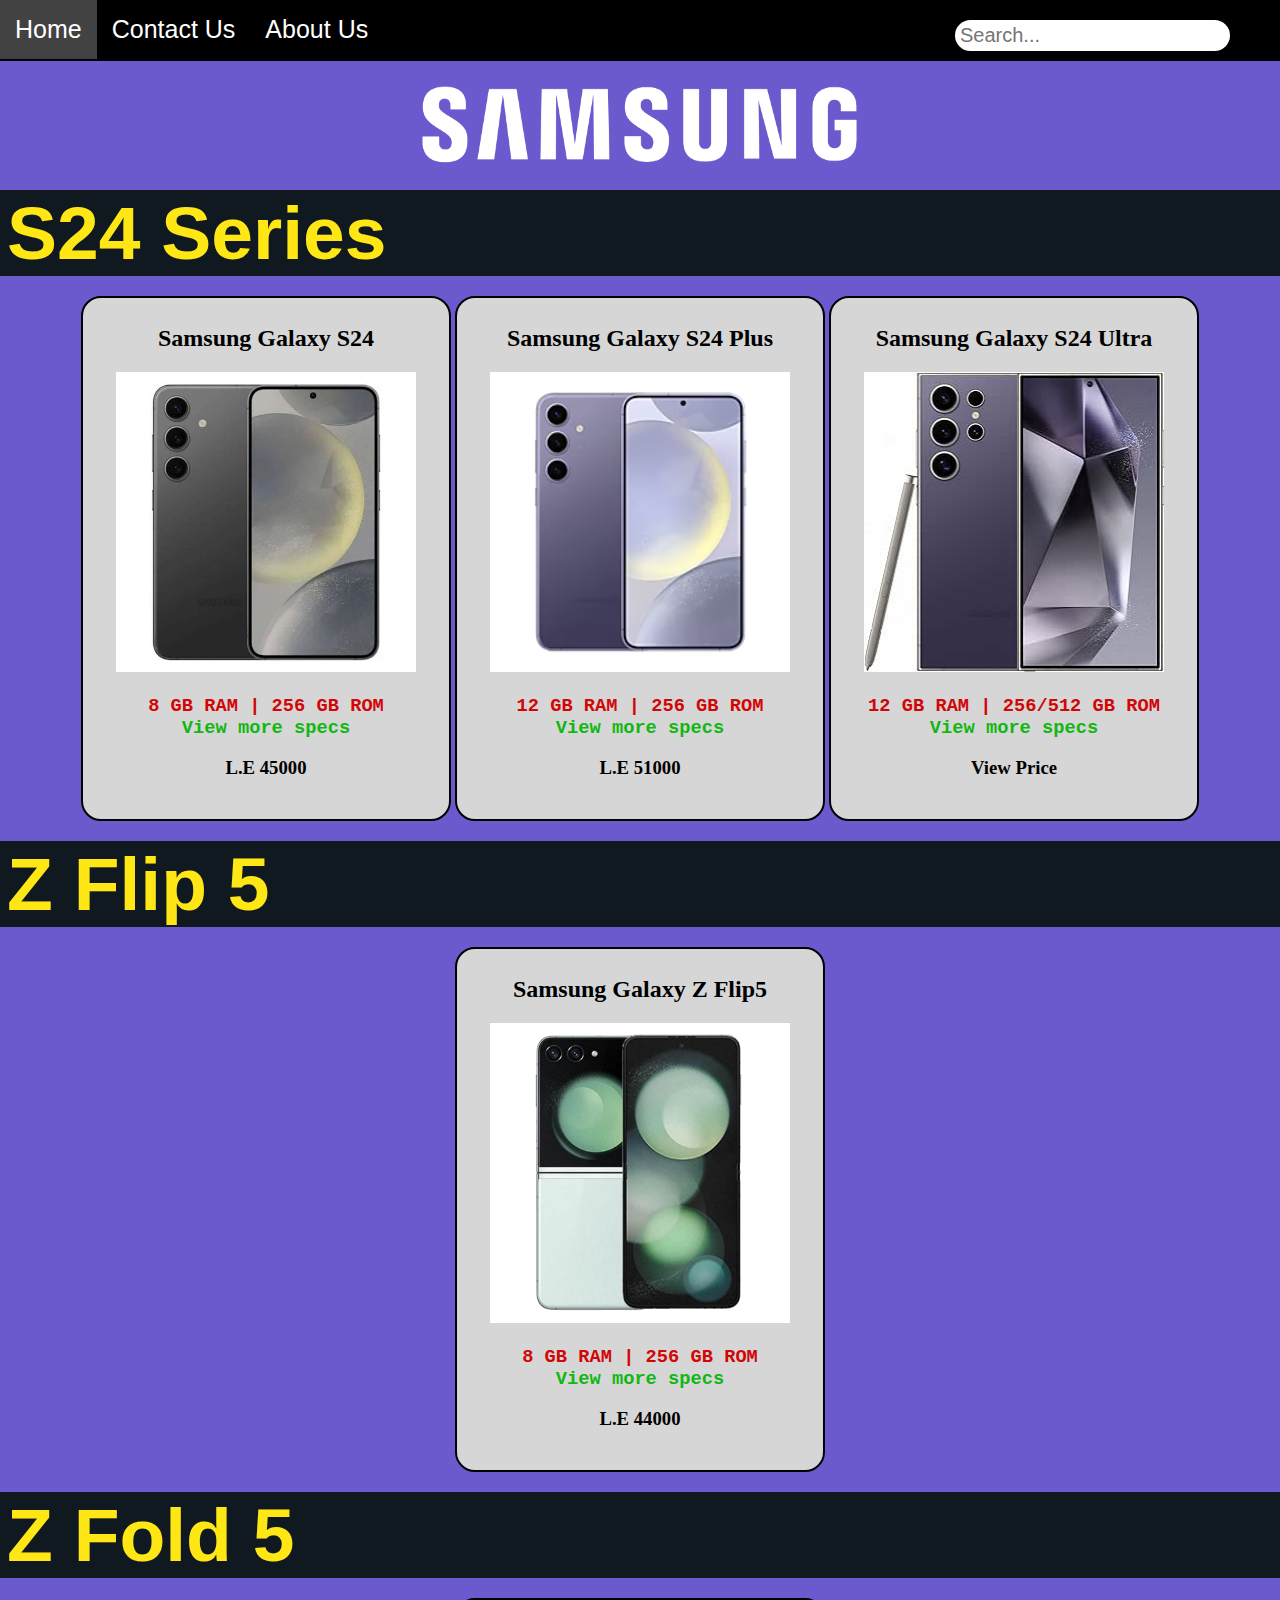
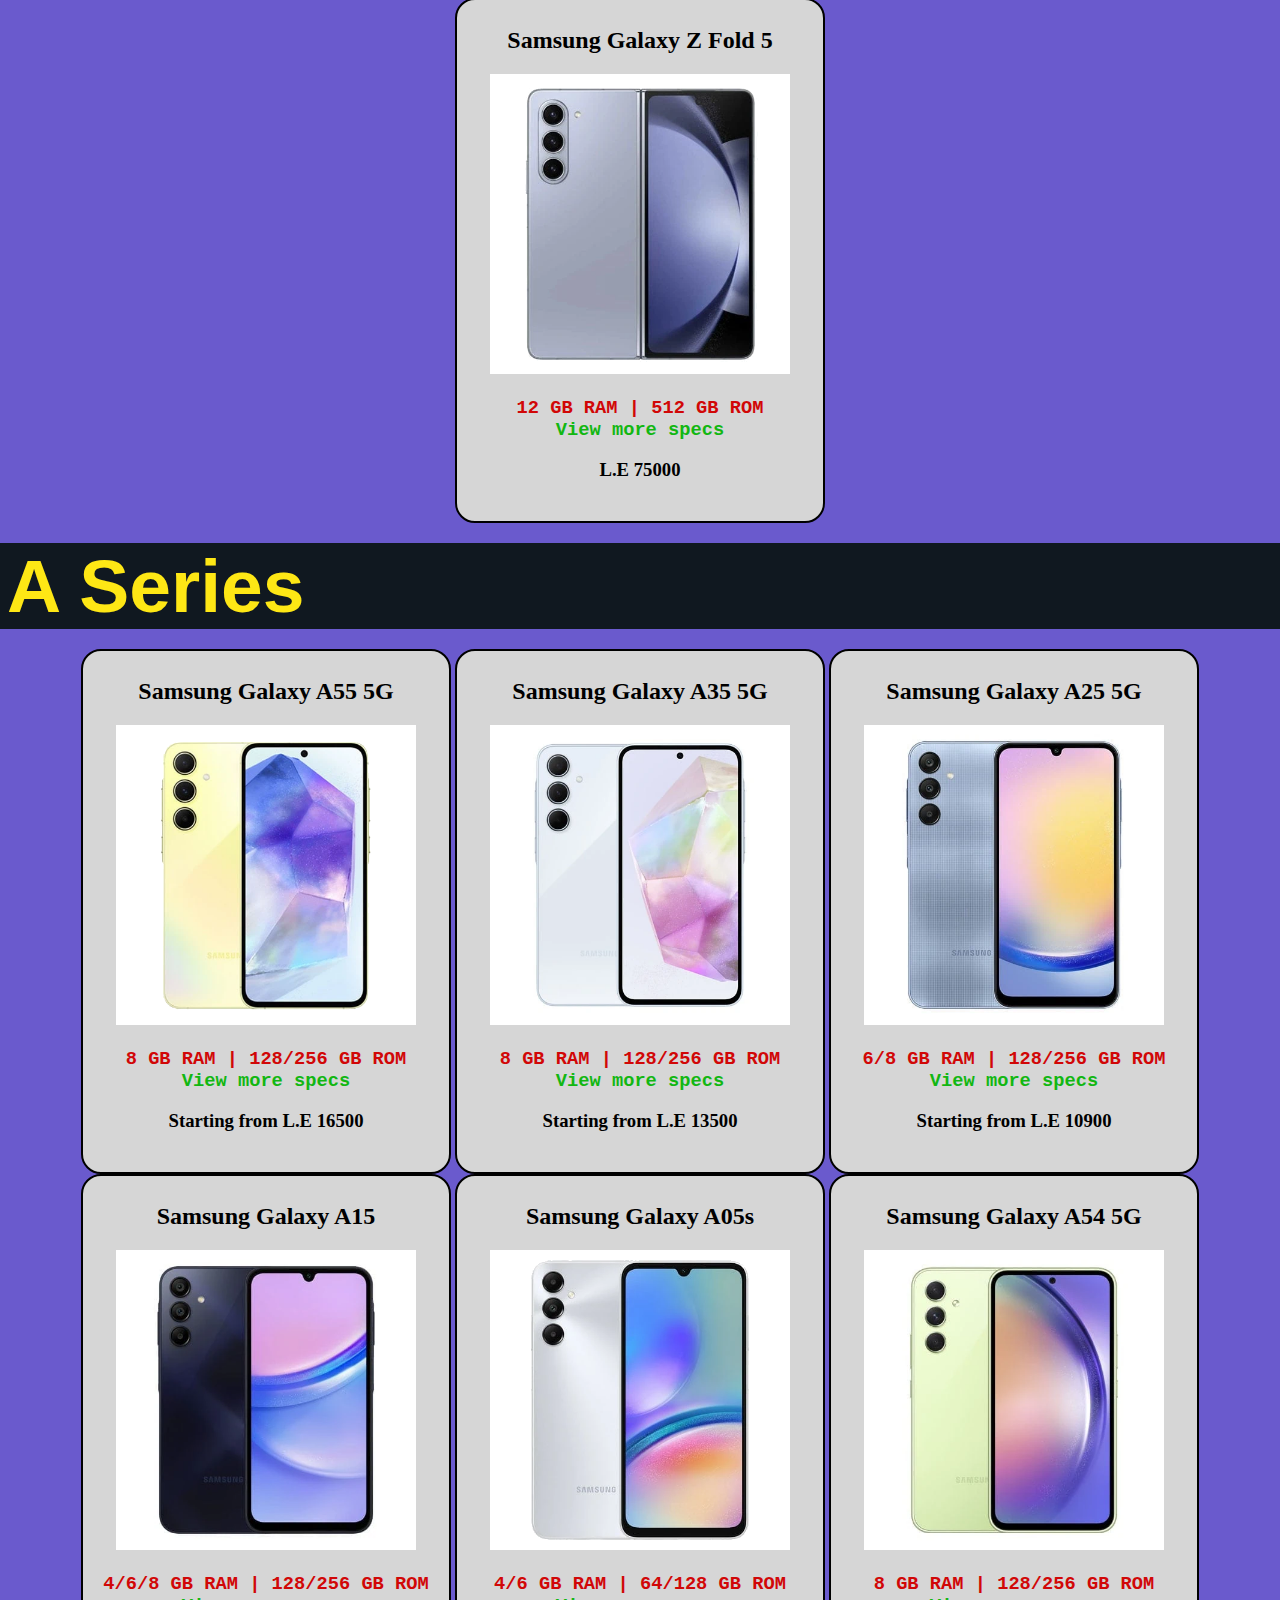
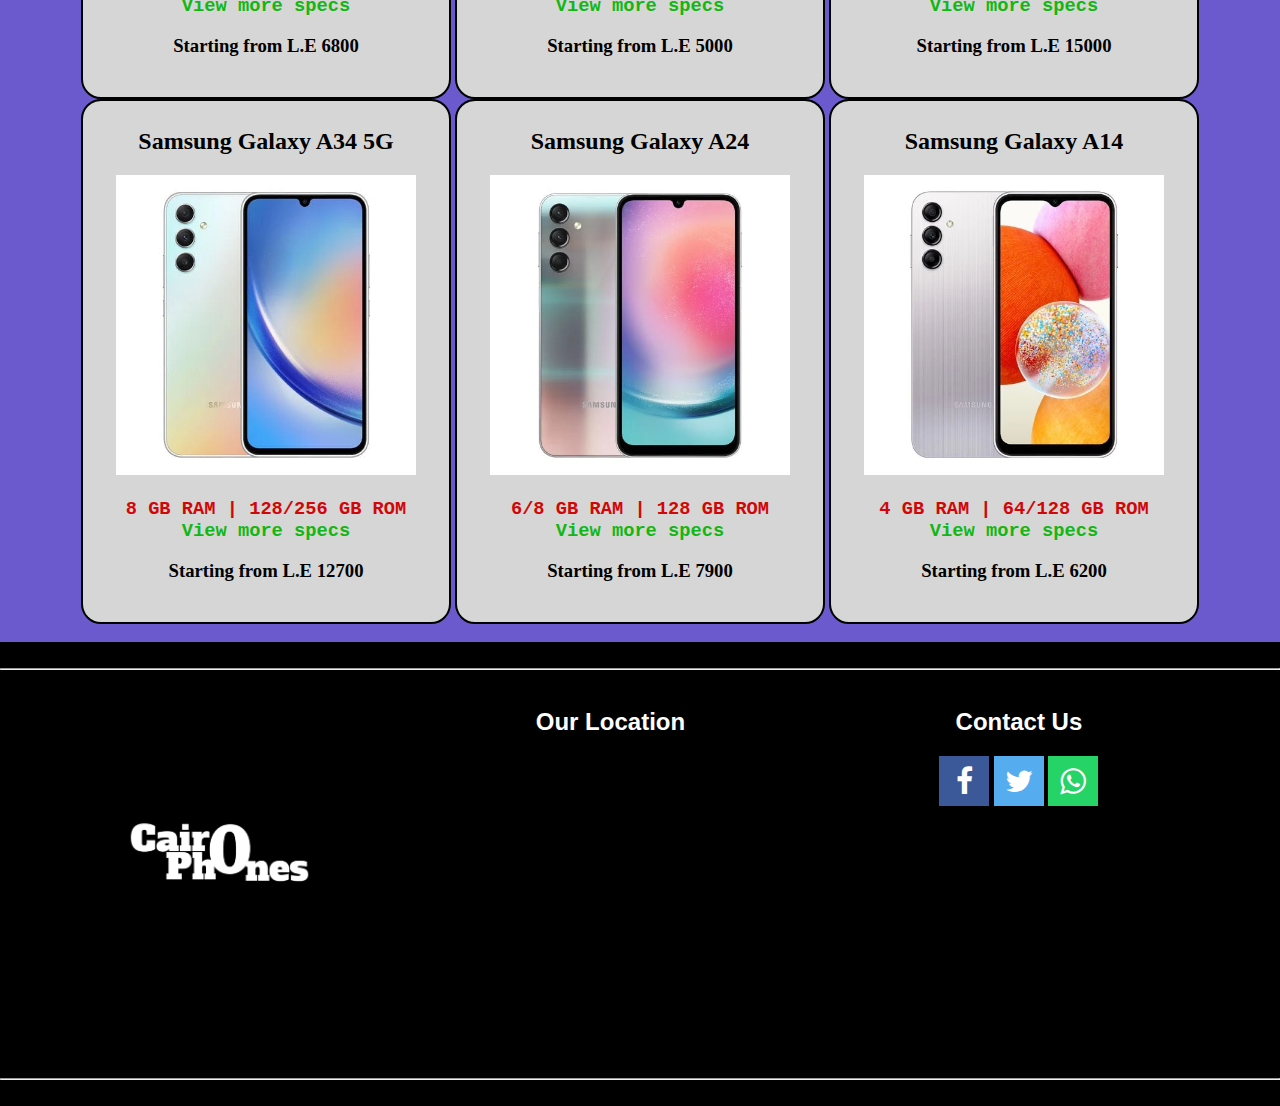
<file: SamsungOmarAyman/mainSamsung.htm>
<!DOCTYPE html>
<html>
    <head>
        <meta charset="UTF-8">
        <meta name="author" content="Omar Ayman AbdElMoaty">
        <meta name="viewport" content="width=device-width, initial-scale=1.0">
        <!-- This gives the browser instructions on how to control the page's dimensions and scaling based on the device. -->
        <title>Samsung</title>
        <link rel="stylesheet" href="../CSS/style.css">
        <link rel="stylesheet" href="https://cdnjs.cloudflare.com/ajax/libs/font-awesome/4.7.0/css/font-awesome.min.css">
        <link rel="icon" type="image/x-icon" href="https://upload.wikimedia.org/wikipedia/commons/f/f6/Samsung_icon.svg">
        <style>
        .samsungNavBarUl {
            font-family: 'Lucida Sans', 'Lucida Sans Regular', 'Lucida Grande', 'Lucida Sans Unicode', Geneva, Verdana, sans-serif;
            position: fixed;
            top: 0;
            width: 100%;
            list-style-type: none;
            margin: 0;
            padding: 0;
            overflow: hidden;
            background-color: black;
        }
        .samsungNavBarLi {
            float: left;
            font-size: 25px;
        }
        .samsungNavBarLi .samsungNavBarA {
            display: inline-block;
            /*with display: inline-block,
            the top and bottom margins/paddings are respected,
            but with display: inline they are not.*/
            text-align: center; 
            text-decoration: none;
            padding: 15px;
            color: white;
        }
        .samsungNavBarLi .samsungNavBarA:hover {
            background-color: rgb(67, 66, 66);
        }
        #searchBarSamsung {
            background-color: white;
            color:black;
            border: 3px solid white;
            border-radius: 20px;
            font-size: 20px;
            margin-right: 50px;
            margin-top: 20px;
            margin-bottom: 10px;
        }
        /* Footer */
        .footerCairoPhones {
            display: inline-block;
            width: 100%;
            font-family: 'Lucida Sans', 'Lucida Sans Regular', 'Lucida Grande', 'Lucida Sans Unicode', Geneva, Verdana, sans-serif;;
        }
        .footerCairoPhonesContent {
            display: inline-block;
            box-sizing: border-box;
            margin: 10px;
            vertical-align: top;
            width:30%;
            background-color: black;
        }
        .fa {
            padding:   10px;
            font-size: 30px;
            width: 50px;
            text-align: center;
            text-decoration: none;
        }
        .fa:hover {
            opacity: 0.7;
        }
        .fa-facebook {
            background: #3B5998;
            color: white;
        }
        .fa-twitter {
            background: #55ACEE;
            color: white;
        }
        .fa-whatsapp {
            background: #25D366;
            color: white; 
        }
        </style>
    </head>
    <body id="mainSamsungBody">
        <script src="../JS/app.js"></script>
        <header>
            <nav>
                    <ul class="samsungNavBarUl">
                        <li class="samsungNavBarLi"><a class="samsungNavBarA" href="../index.html">Home</a></li>
                        <li class="samsungNavBarLi"><a class="samsungNavBarA" href="#">Contact Us</a></li>
                        <li class="samsungNavBarLi"><a class="samsungNavBarA" href="#">About Us</a></li>
                        <li style="float: right;" class="samsungNavBarLi"><input id="searchBarSamsung"  type="text" id="filterInput" onkeyup="filterContent()" placeholder="Search..."></li>
                    </ul>
            </nav>
        </header>
        <script>
            // Function to filter content based on user input
            function filterContent() {
                // Get the value entered in the search bar
                var filterValue = document.getElementById('searchBarSamsung').value.toUpperCase();
        
                // Get the elements to filter (assuming they have the class "availablePhones")
                var itemsToFilter = document.querySelectorAll('.availablePhones');
        
                // Loop through each item
                itemsToFilter.forEach(function(item) {
                    var textContent = item.textContent || item.innerText;
        
                    // Check if the item's text content contains the search query
                    if (textContent.toUpperCase().indexOf(filterValue) > -1) {
                        item.style.display = ""; // Show the item
                        // Also show the corresponding phone series header
                        var seriesHeader = item.closest('.samsungSeries');
                        if (seriesHeader) {
                            seriesHeader.style.display = ""; // Show the series header
                        }
                    } else {
                        item.style.display = "none"; // Hide the item
                    }
                });
        
                // Hide phone series headers if no corresponding items are visible
                var seriesHeaders = document.querySelectorAll('.samsungSeries');
                seriesHeaders.forEach(function(header) {
                    var hasVisibleItems = Array.from(header.nextElementSibling.querySelectorAll('.availablePhones')).some(function(item) {
                        return item.style.display !== 'none';
                    });
                    header.style.display = hasVisibleItems ? "" : "none"; // Show or hide the series header
                });
            }
        </script>
        
        
        
        
        <img id="mainSamsunglogo" src="../Images/SamsungWhite.png" alt="Samsung's Logo">
        <div style="text-align: center;" id="Phones">
            <h1 class="samsungSeries">S24 Series</h1>
            <div id="s24" class="availablePhones">
                <h2 class="phoneName">Samsung Galaxy S24</h2>
                <img style="width:300px; height:300px" src="../Images/Samsung-Galaxy-S24-5G.jpg" alt="S24">
                <h3 class="protospecs">8 GB RAM | 256 GB ROM<br><span class="openingPhoneSpecs">View more specs</span></h3>
                <h3>L.E 45000</h3>

            </div>
            <div class="availablePhones">
                <h2 class="phoneName">Samsung Galaxy S24 Plus</h2>
                <img style="background-color:white; width:300px; height:300px" src="../Images/Samsung-Galaxyy-S24-Plus-5G.jpg" alt="S24 Plus">
                <h3 class="protospecs">12 GB RAM | 256 GB ROM<br><span class="openingPhoneSpecs">View more specs</span></h3>
                <h3>L.E 51000</h3>
            </div>
            <div class="availablePhones">
                <h2 class="phoneName">Samsung Galaxy S24 Ultra</h2>
                <a class="openingPhoneLink" href="S24Ultra.htm" title="More about this phone"><img onmouseover="changeS24Ultra()" id="s24UltraImageMain" style="background-color:white; width:300px; height:300px" src="../Images/Samsung-Galaxy-S24-Ultra-5G._TitaniumViolet.jpg" alt="S24 Ultra"></a>
                <h3 class="protospecs">12 GB RAM | 256/512 GB ROM <br><span class="openingPhoneSpecs"><a class="openingPhoneLink" href="S24Ultra.htm">View more specs</a></span></h3>
                <h3 onclick="showPriceMainS24Ultra()" id="viewPriceS24Ultra">View Price</h3>
                <h3 id="s24UltraPriceMain" style="display: none;">Starting from  L.E 66000</h3>
            </div>

            <h1 class="samsungSeries">Z Flip 5</h1>
            <div class="availablePhones">
                <h2 class="phoneName">Samsung Galaxy Z Flip5</h2>
                <img style="background-color:white; width:300px; height:300px" src="../Images/Samsung-Z-Flip5.png" alt="Z Flip 5">
                <h3 class="protospecs">8 GB RAM | 256 GB ROM <br><span class="openingPhoneSpecs">View more specs</span></h3>
                <h3>L.E 44000</h3>
            </div>            
            <h1 class="samsungSeries">Z Fold 5</h1>
            <div class="availablePhones zFlip5">
                <h2 class="phoneName">Samsung Galaxy Z Fold 5</h2>
                <img style="background-color:white; width:300px; height:300px" src="../Images/Samsung-Galaxy-Z-Fold5.png" alt="Z Fold 5">
                <h3 class="protospecs">12 GB RAM | 512 GB ROM <br><span class="openingPhoneSpecs">View more specs</span></h3>
                <h3>L.E 75000</h3>
                <!-- <span class="phoneButton"></span> -->
            </div>            
            <h1 class="samsungSeries">A Series</h1>            
            <div class="availablePhones">
                <h2 class="phoneName">Samsung Galaxy A55 5G</h2>
                <img style="background-color:white; width:300px; height:300px" src="../Images/Samsung-Galaxy-A55-5G.png" alt="A55 5G">
                <h3 class="protospecs">8 GB RAM | 128/256 GB ROM<br><span class="openingPhoneSpecs">View more specs</span></h3>
                <h3>Starting from L.E 16500</h3>
            </div>
            <div class="availablePhones">
                <h2 class="phoneName">Samsung Galaxy A35 5G</h2>
                <img style="width:300px; height:300px" src="../Images/Samsung-Galaxy-A35-5G.jpg" alt="A35 5G">
                <h3 class="protospecs">8 GB RAM | 128/256 GB ROM<br><span class="openingPhoneSpecs">View more specs</span></h3>
                <h3>Starting from L.E 13500</h3>
            </div>
            <div class="availablePhones">
                <h2 class="phoneName">Samsung Galaxy A25 5G</h2>
                <img style="width:300px; height:300px" src="../Images/Samsung-Galaxy-A25-5G.jpg" alt="A25 5G">
                <h3 class="protospecs">6/8 GB RAM | 128/256 GB ROM<br><span class="openingPhoneSpecs">View more specs</span></h3>
                <h3>Starting from L.E 10900</h3>
            </div>
            <div class="availablePhones">
                <h2 class="phoneName">Samsung Galaxy A15</h2>
                <img style="width:300px; height:300px" src="../Images/Samsung-Galaxy-A15.jpg" alt="A15">
                <h3 class="protospecs">4/6/8 GB RAM | 128/256 GB ROM<br><span class="openingPhoneSpecs">View more specs</span></h3>
                <h3>Starting from L.E 6800</h3>
            </div>            
            <div class="availablePhones">
                <h2 class="phoneName">Samsung Galaxy A05s</h2>
                <img style="background-color:white; width:300px; height:300px" src="../Images/Samsung-Galaxy-A05s.png" alt="A05s">
                <h3 class="protospecs">4/6 GB RAM | 64/128 GB ROM<br><span class="openingPhoneSpecs">View more specs</span></h3>
                <h3>Starting from L.E 5000</h3>
            </div> 
            <div class="availablePhones">
                <h2 class="phoneName">Samsung Galaxy A54 5G</h2>
                <img style="width:300px; height:300px" src="../Images/Samsung-Galaxy-A54-5G.jpg" alt="A54 5G">
                <h3 class="protospecs">8 GB RAM | 128/256 GB ROM <br><span class="openingPhoneSpecs">View more specs</span></h3>
                <h3>Starting from L.E 15000</h3>
            </div>
            <div class="availablePhones">
                <h2 class="phoneName">Samsung Galaxy A34 5G</h2>
                <img style="width:300px; height:300px" src="../Images/Samsung-Galaxy-A34-5G.jpg" alt="A34 5G">
                <h3 class="protospecs">8 GB RAM | 128/256 GB ROM <br><span class="openingPhoneSpecs">View more specs</span></h3>
                <h3>Starting from L.E 12700</h3>
            </div>
            <div class="availablePhones">
                <h2 class="phoneName">Samsung Galaxy A24</h2>
                <img style="width:300px; height:300px" src="../Images/Samsung-Galaxy-A24.jpg" alt="A24">
                <h3 class="protospecs">6/8 GB RAM | 128 GB ROM <br><span class="openingPhoneSpecs">View more specs</span></h3>
                <h3>Starting from L.E 7900</h3>
            </div>
            <div class="availablePhones">
                <h2 class="phoneName">Samsung Galaxy A14</h2>
                <img style="width:300px; height:300px" src="../Images/Samsung-Galaxy-A14.jpg" alt="A14">
                <h3 class="protospecs">4 GB RAM | 64/128 GB ROM <br><span class="openingPhoneSpecs">View more specs</span></h3>
                <h3>Starting from L.E 6200</h3>
            </div>
        </div>
        <br>
        <footer style="color:white;background-color: black;">
            <br>
            <hr> <!--The footer styled by <hr> from top and bottom was inspired from B.tech website.-->
            <div class="footerCairoPhones">
                <div class="footerCairoPhonesContent">
                    <img style="display: block; margin:30%" src="../Images/CairoPhonesImage.jpg" alt="CairoPhonesIcon" height="100px">
                </div>
                <div style="text-align: center;" class="footerCairoPhonesContent">
                    <h2>Our Location</h2>
                    <iframe src="https://www.google.com/maps/embed?pb=!1m18!1m12!1m3!1d3460.0368487134033!2d31.31056087415116!3d29.863211127137284!2m3!1f0!2f0!3f0!3m2!1i1024!2i768!4f13.1!3m3!1m2!1s0x1458368becfaa68d%3A0xb8a6f7d9576f81f8!2z2YPZhNmK2Kkg2KfZhNit2KfYs9io2KfYqiDZiNin2YTYsNmD2KfYoSDYp9mE2KfYtdi32YbYp9i52YrYjCDYrNin2YXYudipINit2YTZiNin2YY!5e0!3m2!1sen!2seg!4v1714331931049!5m2!1sen!2seg" width="300px" height="300px" style="border:0;" allowfullscreen="" loading="lazy" referrerpolicy="no-referrer-when-downgrade"></iframe>
                </div>
                <div style="text-align: center;" class="footerCairoPhonesContent">
                    <h2>Contact Us</h2>
                        <a  href="https://www.facebook.com/" target="_blank" class="fa fa-facebook"></a>
                        <a href="https://twitter.com/?lang=en" target="_blank" class="fa fa-twitter"></a>
                        <a href="https://web.whatsapp.com/" target="_blank" class="fa fa-whatsapp"></a>
                </div>
                <hr>
                <br>
            </div>
         </footer>
        </body>
</html>
</file>
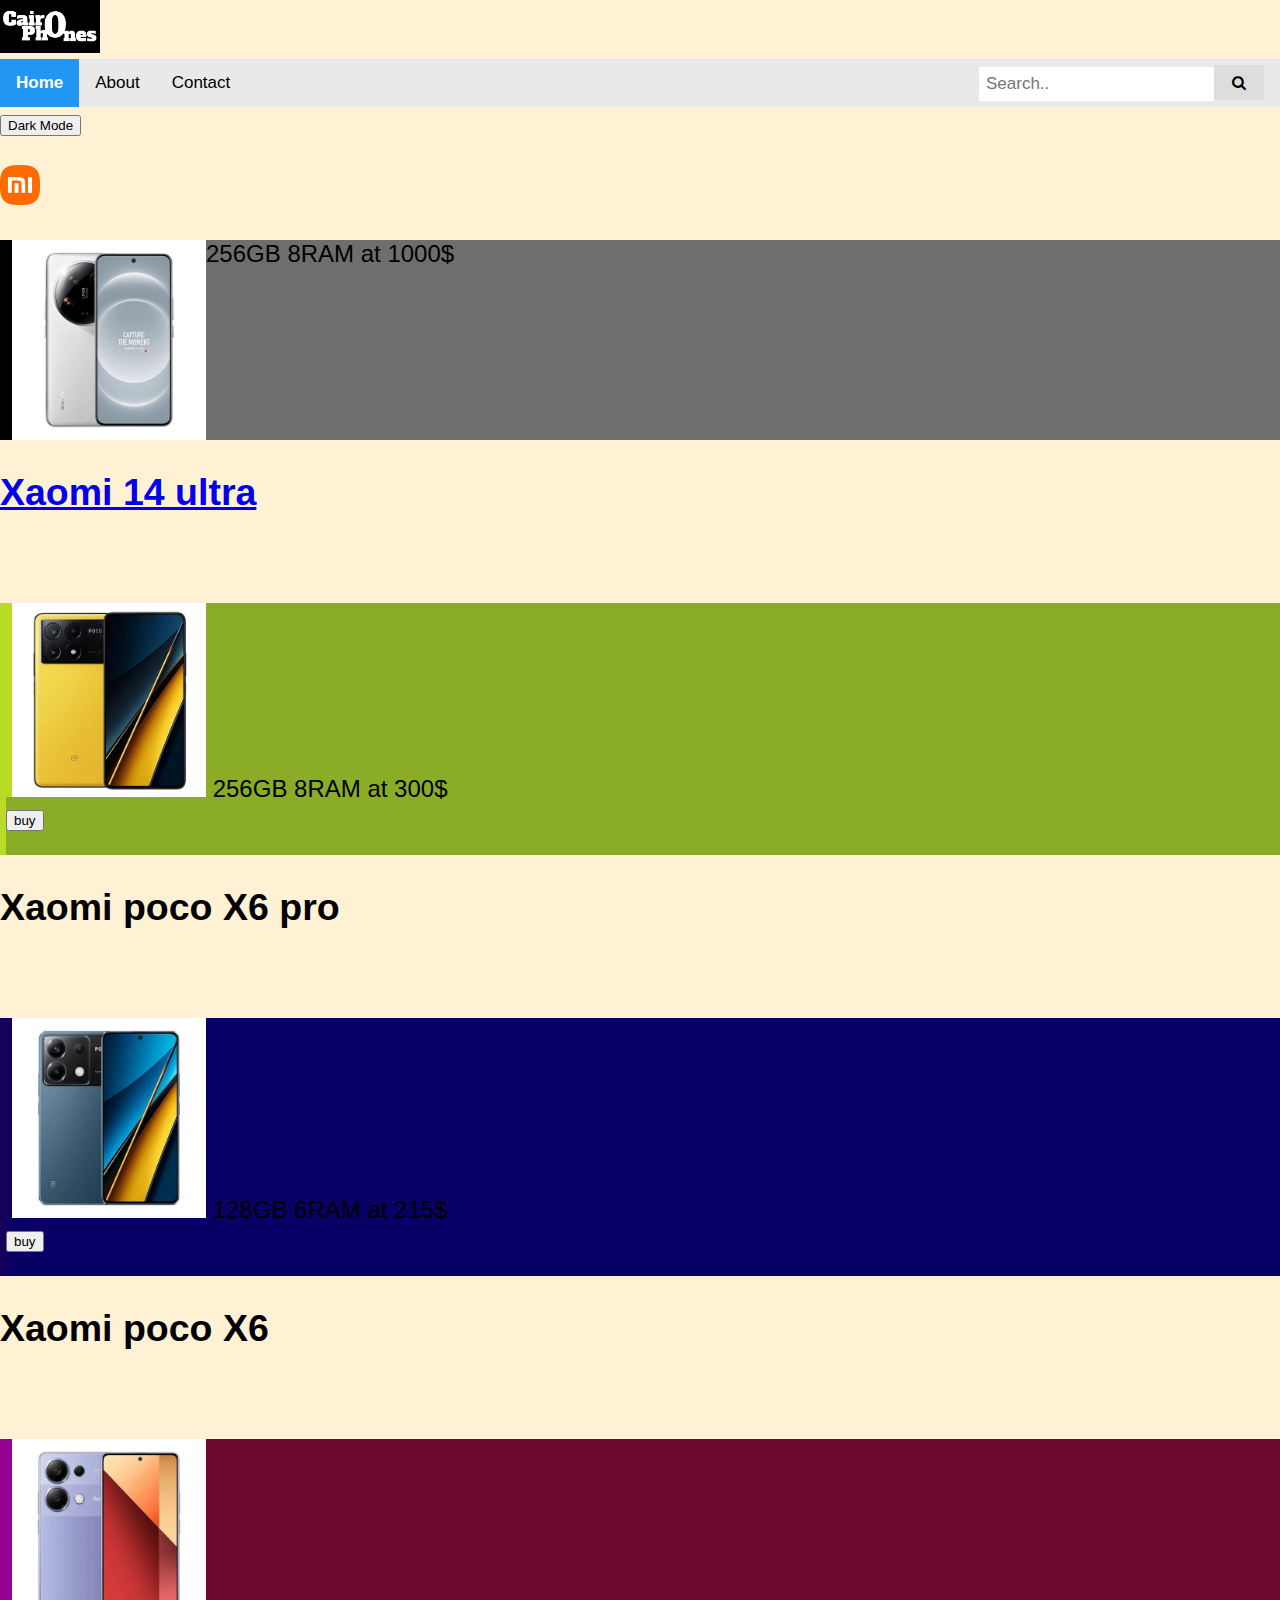
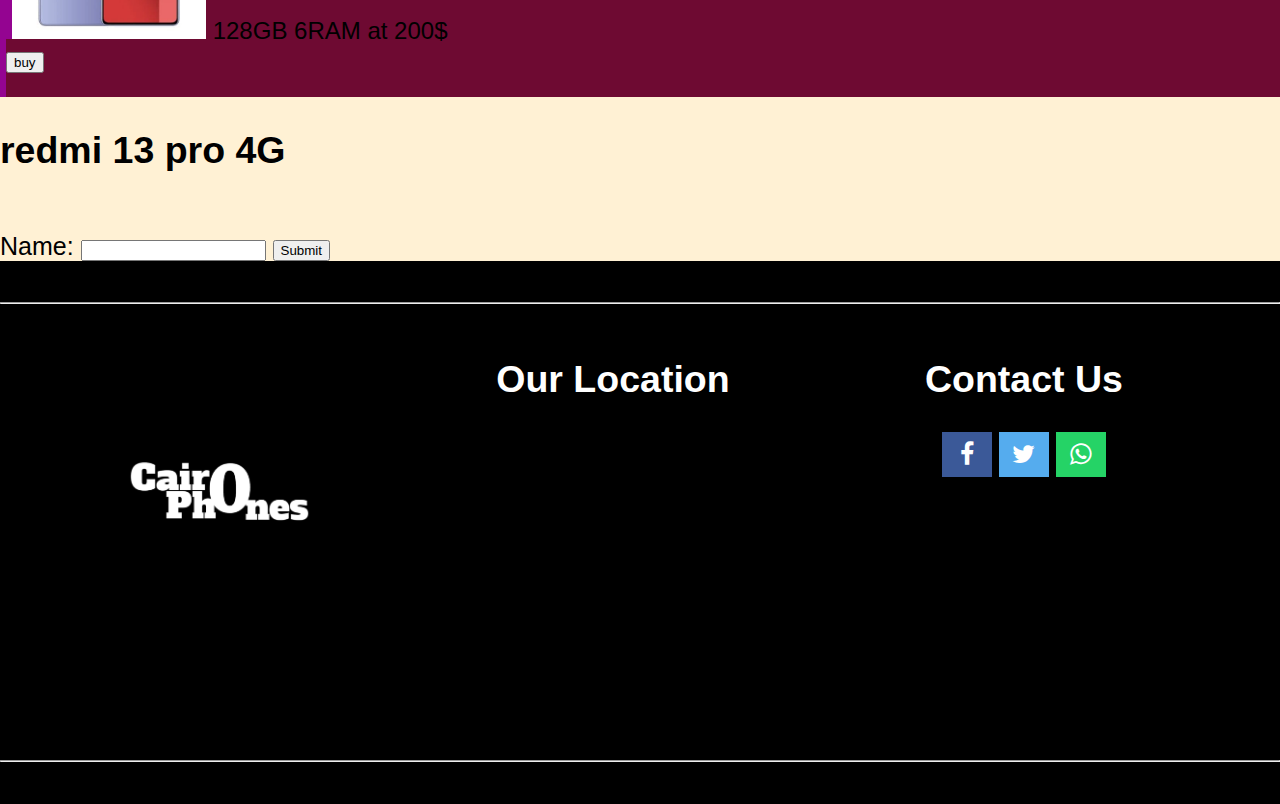
<file: XiaomiKarim/project.html>
<!DOCTYPE html>
<html>
  <head>
    <link rel="stylesheet" href="../CSS/style.css">
    <link rel="stylesheet" href="https://cdnjs.cloudflare.com/ajax/libs/font-awesome/4.7.0/css/font-awesome.min.css">
    <script src="../JS/app.js"></script>
    <style>
      body {
          padding: 0px;
          background-color: rgb(255, 241, 212);
          color: black;
          font-size: 25px;
          transition: background-color 0.3s, color 0.3s;
          margin: 0px;
        }
        body {
              margin: 0;
              font-family: Arial, Helvetica, sans-serif;
        }
      .link a:active,
      .link a:visited {
        background-color: white;
        color: black;
        border: 2px solid black; /* Add a value for the border */
      }

      .link a:hover {
        background-color: #d07a38;
        color: black;
        border: 2px solid black; /* Add a value for the border */
      }
      .specstable{
      table {
          font-family: arial, sans-serif;
          border-collapse: collapse;
          width: 100%;
        }

        td, th {
          border: 1px solid #dddddd;
          text-align: left;
          padding: 8px;
        }

        tr:nth-child(even) {
          background-color: #dddddd;
        }
      }  
    </style>
  </head>
  <body> 

    <img src="../Images/CairoPhonesImage.jpg" alt="cairo phone" width="100px" length="55px">
    <div class="topnav">
      <a class="active" href="../index.html">Home</a>
      <a href="#about">About</a>
      <a href="#contact">Contact</a>
      <div class="search-container">
        <form action="/action_page.php">
          <input type="text" placeholder="Search.." name="search">
          <button type="submit"><i class="fa fa-search"></i></button>
        </form>
      </div>
    </div>
    
    <div style="padding-left:16px">
        </form>
      </div>
    </div>    
    <div style="padding-left:10px"></div>
    <button onclick="toggleDarkMode()"> Dark Mode</button><br><br>
    <a href="project.html">
      <img src="../Images/Xiaomi_Logo_2021.png" width="40px" height="40px">
    </a>
    <br><br>
    <div class="xaomiultra">
      <a href="project 2.html">
        <img src="../Images/Xiaomi-14-Ultra-2.webp" width="200px" height="200px" class="xaomiultra" style="float: left;">
      </a>
      256GB 8RAM at 1000$<br>
    </div>
    <a href="project 2.html">
      <div class="headtwo">
      <h2>Xaomi 14 ultra</h2>
      </div>
    </a> 
    <br><br>
    <div class="xpro">
      <img src="../Images/poco-x6-pro-2.jpg" width="200px" class="xpro"> 
      256GB 8RAM at 300$ <br>  
      <div class="link">
        <button onclick="myFunction1()">buy</button>
        <p id="alert_not1"></p>
      </div>
    </div>
    <div class="headtwo">
    <h2>Xaomi poco X6 pro</h2>
    </div>
    <br><br>
    <div class="x">
      <img src="../Images/Xiaomi-Poco-X6,jpg.webp" width="200px" height="200px" class="x">
      128GB 6RAM at 215$ <br>
      <div class="link">
        <button onclick="myFunction2()">buy</button>
        <p id="alert_not2"></p>
      </div>
    </div>
    <div class="headtwo">
    <h2>Xaomi poco X6</h2>
    </div>
    <br><br>
    <div class="redmi">
      <img src="../Images/Xiaomi-Redmi-Note-13-Pro-4G.webp" width="200px" height="200px" class="redmi">
      128GB 6RAM at 200$ <br>
      <div class="link">
        <button onclick="myFunction3()">buy</button>
        <p id="alert_not3"></p>
      </div>
    </div>
    <div class="headtwo">
    <h2>redmi 13 pro 4G</h2>
    </div>
    <br>
<form name="myForm" action="/action_page.php" onsubmit="return validateFormKarim()" method="post">
  Name: <input type="text" name="fname">
  <input type="submit" value="Submit">
</form>
<footer style="color:white;background-color: black;">
  <br>
  <hr> <!--The footer styled by <hr> from top and bottom was inspired from B.tech website.-->
  <div class="footerCairoPhones">
      <div class="footerCairoPhonesContent">
          <img style="display: block; margin:30%" src="../Images/CairoPhonesImage.jpg" alt="CairoPhonesIcon" height="100px">
      </div>
      <div style="text-align: center;" class="footerCairoPhonesContent">
          <h2>Our Location</h2>
          <iframe src="https://www.google.com/maps/embed?pb=!1m18!1m12!1m3!1d3460.0368487134033!2d31.31056087415116!3d29.863211127137284!2m3!1f0!2f0!3f0!3m2!1i1024!2i768!4f13.1!3m3!1m2!1s0x1458368becfaa68d%3A0xb8a6f7d9576f81f8!2z2YPZhNmK2Kkg2KfZhNit2KfYs9io2KfYqiDZiNin2YTYsNmD2KfYoSDYp9mE2KfYtdi32YbYp9i52YrYjCDYrNin2YXYudipINit2YTZiNin2YY!5e0!3m2!1sen!2seg!4v1714331931049!5m2!1sen!2seg" width="300px" height="300px" style="border:0;" allowfullscreen="" loading="lazy" referrerpolicy="no-referrer-when-downgrade"></iframe>
      </div>
      <div style="text-align: center;" class="footerCairoPhonesContent">
          <h2>Contact Us</h2>
              <a href="https://www.facebook.com/" target="_blank" class="fa fa-facebook"></a>
              <a href="https://twitter.com/?lang=en" target="_blank" class="fa fa-twitter"></a>
              <a href="https://web.whatsapp.com/" target="_blank" class="fa fa-whatsapp"></a>
      </div>
      <hr>
      <br>
  </div>
</footer>
  </body>
</html>
</file>
<file: CSS/style.css>
/* SAMSUNG Main Page */
#mainSamsungBody {
    padding: 0;
    margin:0;
    background-color: #6a5acd;
}
.phoneName {
    font-family: fantasy;
}
#mainSamsunglogo {
    display: block;
    width: 500px;
    height: 150px;
    margin-top:50px;
    margin-bottom: -30px;
    margin-left: auto;
    margin-right: auto;
}
#mainSamsunglogo:hover {
    content: url('../Images/SamsungBlack.png');
}
.samsungSeries {
    padding-left: 7px;
    font-size: 75px;
    margin: 20px 0px 20px;
    text-align: left;
    font-family:'Trebuchet MS', 'Lucida Sans Unicode', 'Lucida Grande', 'Lucida Sans', Arial, sans-serif;
    color: #FEE715;
    background-color: #101820;
}
.availablePhones {
    display: inline-block;
    padding: 7px;
    border: solid 2px;
    border-radius: 20px;
    width:370px;
    height:525px;
    box-sizing: border-box;
    margin: 0;
    background-color: rgb(214, 214, 214);
}
.availablePhones:hover {
    background-color: rgb(189, 188, 188);
}
.phoneButton {
  height: 40px;
  width: 40px;
  border: 1px solid black;
  background-color: white;
  border-radius: 50%;
  display: inline-block;
}
.openingPhoneLink:link {
    text-decoration: none;
    color: rgb(0, 71, 237);
}
.openingPhoneLink:visited {
    text-decoration: none;
    color: purple;
}
.openingPhoneLink:hover {
    text-decoration: underline;
    color: red
}
.openingPhoneLink:active {
    text-decoration: underline;
    color: limegreen;
    cursor:wait;
}
.protospecs {
    font-family: 'Courier New', Courier, monospace;
    color: rgb(209, 7, 7);
}
.openingPhoneSpecs {
    color: rgb(18, 183, 18);
    .openingPhoneLink:link, .openingPhoneLink:visited {
        color: rgb(18, 183, 18)
    }
    .openingPhoneLink:hover {color: rgb(2, 35, 184)}
}

/*Page 2 S24 Ultra:*/
.ramromColors:hover {
    cursor: pointer;
    color: #42c078;
}
#buyNowButton{
    cursor: pointer;
    background-color: white;
    color: black;
    width: 150px;
    height: 50px;
    display: block;
    margin: auto;
    border-radius: 30px; 
}
#buyNowButton:hover {
    color:white;
    background-color: black;
}
.h2Headers{
    display: block;
    text-align: center;
    padding: 10px;
    background-color: #00203FFF;
    color: #ADEFD1FF;
}
.formTable,.formTableTH,.formTableTD {
    border: 1px solid #dadada;
}
.formTable{
    background-color: #333;
    color: #fff;
    width: 400px;
    text-align: left;
}
.formTableTH {
    width: 200px;
    font-size: 20px;
}

.formTableSamsungInput {
    font-weight: bold;
}
#orderBuySamsung:hover {
    cursor: pointer;
    background-color: rgb(1, 126, 1) !important;
    color:yellow;
}
#resetFormSamsung:hover {
    cursor: pointer;
    background-color: rgb(83, 81, 81);
    color:white
}
#cancelButtonSamsung:hover {
    cursor: pointer;
    background-color: rgb(189, 3, 3) !important;
}
.moreSpecsTable,.moreSpecsTH,.moreSpecsTD {
    text-align: left;
    border: 3px #fff solid;
}
.moreSpecsTable{
    color:#00203F;
    background-color: #6aade3;
    width:60%;
    font-size: 28px;
    font-family: 'Lucida Sans', 'Lucida Sans Regular', 'Lucida Grande', 'Lucida Sans Unicode', Geneva, Verdana, sans-serif;
}
.moreSpecsTH,.moreSpecsTD {
    width: 30%;
}
.moreSpecsTR:hover {
    background-color: #4caf50;
} 


/*Kerolos*/

:root {

    /**
     * colors
     */
  
    --maximum-blue-green: hsl(11, 100%, 50%);
    --selective-yellow: hsl(42, 98%, 55%);
    --eerie-black_70: hsla(240, 1%, 14%, 0.7);
    --granite-gray: hsl(0, 0%, 40%);
    --spanish-gray: hsl(0, 0%, 57%);
    --oxford-blue: hsl(243, 95%, 8%);
    --eerie-black: hsl(214, 10%, 14%);
    --xiketic: #ffffff;
    --white-1: hsl(0, 0%, 0%);
    --white-2: hsl(0, 0%, 0%);
    --white_10: hsla(0, 0%, 100%, 0.1);
    --jet: hsl(225, 4%, 21%);

  /* li { list-style: none; }
  a,
  img,
  span,
  time,
  data,
  input,
  button,
  a {
    color: inherit;
    text-decoration: none;
  }
 body {
    background-color: var(--xiketic);
    color: var(--white-1);
    font-size: 1.6rem;
    line-height: 1.5;
  }
.h1,
  .h2,
  .h3 {
    font-family: var(--ff-jost);
    font-weight: var(--fw-500);
    line-height: 1.25;
  } */
  .grid-list {
    display: grid;
    gap: 20px;
  }
 .product-card {
    position: relative;
    border-radius: 10px;
    background-color: rgb(255, 255, 255);
  }
}

   .product-card .card-badge {
    position: absolute;
    top: 15px;
    left: 15px;
    background-color: red;
    color: var(--xiketic);
    
  }
 .product-card .action-btn {
    font-size: 18px;
    transition: var(--transition-1);
  }
  
  .product-card .card-content { padding: 10px; }

  .product-card .h3 { font-weight: var(--fw-400); }
  
  .product-card .card-price {
    color: var(--maximum-blue-green);
    font-family: Verdana, Geneva, Tahoma, sans-serif;
    margin-block: 10px 5px;
  }
 .product-card .rating-wrapper {
    display: flex;
    gap: 5px;
    color: var(--selective-yellow);
  }
  
  .product-card .rating-wrapper ion-icon { --ionicon-stroke-width: 45px; }

.header-top { padding-block: 25px; }
  
  .header-top .container {
    display: flex;
    justify-content: space-between;
    align-items: center;
  }
  .header-action-btn,
  .nav-open-btn {
    font-size: 36px;
  }
  .header-action-btn { position: relative; }
  .header-action-btn .span {
    position: absolute;
    top: -15px;
    right: -8px;
    background-color: rgb(255, 42, 27);
    font-family: 'Courier New', Courier, monospace;
    color: white;
    min-width: 18px;
    min-height: 18px;
    place-items: center;
  }
  .header-bottom {
    position: fixed;
    top: 0;
    right: -300px;
    max-width: 260px;
    width: 100%;
    height: 100vh;
    background-color: var(--xiketic);
    border: 1px solid var(--white-1);
    padding: 30px 5px;
    z-index: 1;
    transition: 0.25s var(--cubic-in);
    visibility: hidden;
  }
 .nav-close-btn {
    position: absolute;
    top: -1px;
    left: -41px;
    font-size: 20px;
    width: 40px;
    height: 40px;
    display: grid;
    place-items: center;
    background-color: orangered;
    color: white;
    transition: var(--transition-1);
  }
  .input-field
  {
    background-color: rgb(238, 238, 238);
    padding: 15px;
    border-radius: 5px;
  }
  
  .navbar-top .search-btn {
    position: absolute;
    top: 0;
    right: 0;
    bottom: 0;
    border-inline-start: 1px solid red;
    padding-inline: 15px;
  }
 .product-card 
  {
    border: 1px solid rgb(206, 206, 206);
    box-shadow: 2px 4px 30px rgba(219, 219, 219, 0.671);
  }
  .social-list {
    display: flex;
    gap: 20px;
  }
   .social-link {
    font-size: 25px;
    transition: var(--transition-1);
  }
  .social-link:is(:hover, :focus) { color: var(--maximum-blue-green); }
 .copyright {
    font-size: var(--fs-6);
    margin-block-end: 20px;
  }
 @media (min-width: 575px) {
   .container {
      max-width: 540px;
      width: 100%;
      margin-inline: auto;
    }
 .container { max-width: 720px; }
    .section-text {
      --fs-6: 1.6rem;
      max-width: 40ch;
      margin-inline: auto;
    }
    
     .copyright { margin-block-end: 0; }
    .footer-bottom .w-100 { margin-inline: 0; }
  
  }

  @media (min-width: 992px) {
    .container { max-width: 960px; }
    .grid-list { grid-template-columns: repeat(3, 1fr); }
     .btn { --fs-7: 1.6rem; }
    .scrollbar-item {
      min-width: calc(33.33% - 20px);
      width: calc(33.33% - 20px);
    }
 .input-wrapper {
      position: relative;
      max-width: 480px;
      width: 100%;
    }
   .header-top {
      padding-block: 20px;
      border-block-end: 1px solid var(--white_10);
    }
   .input-field {
      font-size: var(--fs-6);
      height: 50px;
      border: 1px solid var(--white_10);
      padding-inline: 15px;
    }
  .input-wrapper .btn {
      position: absolute;
      top: 0;
      right: 0;
      bottom: 0;
      background-color: var(--maximum-blue-green);
      border-color: var(--maximum-blue-green);
    }
    .tableKerolos {
      border-collapse: collapse;
      border: 2px solid rgb(140 140 140);
      font-family: sans-serif;
      font-size: 0.8rem;
      letter-spacing: 1px;
    }
    
    .tableCapionKerolos {
      caption-side: bottom;
      padding: 10px;
      font-weight: bold;
    }
    
    /* thead,
    tfoot {
      background-color: rgb(228 240 245);
    } */
    
    .tableKerolosTh,
    .tableKerolosTd {
      border: 1px solid rgb(160 160 160);
      padding: 8px 10px;
    }
    
    .tableKerolosTd:last-of-type {
      text-align: center;
    }
    
    .tableBodyKerolos > .tableKerolosTr:nth-of-type(even) {
      background-color: rgb(237 238 242);
    }
    
    /*tfoot*/ .tableKerolosTh {
      text-align: right;
    }
    
    /*tfoot*/ .tableKerolosTd {
      font-weight: bold;
    }
} 

/* Karim Mohammad */
.headtwo{
    font-family: Impact, Haettenschweiler, 'Arial Narrow Bold', sans-serif;
    font-variant-ligatures: contextual;
  }
  
  .headone{
  
    font-family: Impact, Haettenschweiler, 'Arial Narrow Bold', sans-serif;
    font-variant-ligatures: contextual;
  }
  
  /* body {
    padding: 0px;
    background-color: rgb(237, 155, 78);
    color: black;
    font-size: 25px;
    transition: background-color 0.3s, color 0.3s;
    margin: 0px;
  } */
  
  .dark-mode {
    background-color: black;
    color: white;
  }
  * {box-sizing: border-box;}
  * {box-sizing: border-box;}
  
  /* body {
    margin: 0;
    font-family: Arial, Helvetica, sans-serif;
  } */
  
  .topnav {
    overflow: hidden;
    background-color: #e9e9e9;
  }
  
  .topnav a {
    float: left;
    display: block;
    color: black;
    text-align: center;
    padding: 14px 16px;
    text-decoration: none;
    font-size: 17px;
  }
  
  .topnav a:hover {
    background-color: #ddd;
    color: black;
  }
  
  .topnav a.active {
    background-color: #2196F3;
    color: white;
  }
  
  .topnav .search-container {
    float: right;
  }
  
  .topnav input[type=text] {
    padding: 7px;
    margin-top: 8px;
    font-size: 17px;
    border: none;
  }
  
  .topnav .search-container button {
    float: right;
    padding: 0px 0px;
    margin-right: 16px;
    background: #ddd;
    font-size: 15px;
    border: none;
    cursor: pointer;
    width: auto;
    margin-top: 6px;
  }
  
  .topnav .search-container button:hover {
    background: #ccc;
  }
  
  @media screen and (max-width: 600px) {
    .topnav .search-container {
      float: none;
    }
    .topnav a, .topnav input[type=text], .topnav .search-container button {
      float: none;
      display: block;
      text-align: left;
      width: 100%;
      margin: 0;
      padding: 14px;
    }
    .topnav input[type=text] {
      border: 1px solid #ccc;  
    }
  }
  /* Fixing class selectors */
  .xaomiultra, .xpro, .x, .redmi {
    text-align: left;
    font-family: Impact, Haettenschweiler, 'Arial Narrow Bold', sans-serif;
    font-size: x-large;
    overflow: auto;
  }
  
  .xaomiultra {
    border-left: 6px solid rgb(0, 0, 0);
    background-color: #6e6e6e;
  }
  
  .xpro {
    border-left: 6px solid rgb(186, 219, 38);
    background-color: #8aac26;
  }
  
  .x {
    border-left: 6px solid rgb(23, 0, 90);
    background-color: #080065;
  }
  
  .redmi {
    border-left: 6px solid rgb(148, 4, 145);
    background-color: #6e0a32;
  }
  
  /* Correcting hover effect for .xpro img */
  .xpro img:hover,
  .xaomiultra img:hover,
  .x img:hover,
  .redmi img:hover {
    transform: scale(1.1); /* Use transform property for scaling */
    transition: transform 0.5s; /* Specify property and duration for transition */
  }
  
  /* Improving .link selector */
  /* .link a:active,
  .link a:visited {
    background-color: white;
    color: black;
    border: 2px solid black; /* Add a value for the border */ /*
  } */
  
  /* .link a:hover {
    background-color: #d07a38;
    color: black;
    border: 2px solid black; /* Add a value for the border */
  /*} */
  /* .specstable{
  table {
    font-family: arial, sans-serif;
    border-collapse: collapse;
    width: 100%;
  }
  
  td, th {
    border: 1px solid #dddddd;
    text-align: left;
    padding: 8px;
  }
  
  tr:nth-child(even) {
    background-color: #dddddd;
  }
  } */
  
  .price{
    border-left:solid 7px rgb(21, 35, 242) ;
    background-color: grey;
    font-style: italic;
    font-family: Impact, Haettenschweiler, 'Arial Narrow Bold', sans-serif;
  }
  .video{
    float: right;
  }
  .frame{
    flex: content;
  }
  .audio{
    flex: auto;
  }
  .ultra{
  border: #ccc;
  }
  .ultra img:hover{
    transform: scale(1.1); /* Use transform property for scaling */
    transition: transform 0.5s; /* Specify property and duration for transition */
  }
  .specstable :hover{
    background-color: #f42828;
  }
  .headtwo :hover{
    transform: scale(0.9); /* Use transform property for scaling */
    transition: transform 0.5s; /* Specify property and duration for transition */
  }
  .headone :hover{
    transform: scale(0.9); /* Use transform property for scaling */
    transition: transform 0.5s; /* Specify property and duration for transition */
  }

/* Omar Gaber */
/* body{
    margin: 0;
    font-family:sans-serif ;  
    padding: 0;
   background-color: #ccc;
 
   
}
*{
    box-sizing: border-box;
} */


.ima{
  margin: 10px 10px 10px 0px; 
  width: 25%;
  height: 0%;
  display:block;
  position:relative;
  border-radius: 45px;
  }
  .name{
      text-align: center;
  }
  .mo{
      font-family:'Franklin Gothic Medium', 'Arial Narrow', Arial, sans-serif
  }
  .tab{
  width:75%;  
  
  }
  
  .button{
      margin:10px 50px;
      width: 100%;
      height: 20px;
      color: rgb(80, 3, 3);
      font-size: larger;  
  }
  .oppoPhoto{
      margin: 30px 30px 30px 30px ;
      border: #07276d;
  }
  .bu{
      padding: 10px 50px;
      background-color: rgba(123, 110, 8, 0.156);
      text-align: center;
      font-family:  Times, serif; 
      font-weight: bold;
      font-size: 16px;
      color: black;
      border-radius: 50px;
  }
  .but{
      padding: 10px 50px;
      background-color: rgba(22, 144, 163, 0.333);
      text-align: center;
      font-family:  Times, serif; 
      font-weight: bold;
      font-size: 16px;
      color: black;
      border-radius: 50px;
  cursor: pointer;
  animation: animate 2s linear infinite;
  }
  .tab{
      width: 100%;
      height: 500px;
  }
  dark-mode {
      background-color: #333;
      color: #fff;
  }
  .toggle-btn {
      display: inline-block;
      padding: 10px 20px;
      background-color: #020b16;
      color: #fff;
      border: none;
      cursor: pointer;
      border-radius: 5px;
      font-size: 16px;
  }
  .navigation{
      position: relative;
  z-index: 2;
  color: rgb(216, 48, 48);
  background-size: cover;
  display: flex;
  padding: 30px;
  height: 30px;
  text-align: center;
  background-color: black;
  }
  .intro-text {
      position: absolute;
      left: 50%;
      z-index: 2;
    transform: translate(-50%, -50%);
      color: white;
      text-align-last:center;
      font-size: 30px;
  }
  .navigation .links {
      list-style-type: none;
      width: 100%;
      text-align: left;
      padding-right:20px;
      font-size: 20px;
      color: blue;
      margin-bottom: 30px;
  }
  .navigation .links li {
      display: inline-block;
      margin-left: 10px;
      padding-bottom: 50px;
      margin-bottom:50px ;
  }
  /* li a:hover{ 
      text-transform: uppercase;
  } */
  .navigation .links li a {
      color:white;
      text-decoration: none;
      padding:20px 20px;
      padding-left: 10px;
      padding-bottom: 100px; 
  }
   .active{
      color: rgb(22, 22, 111);
      font-weight: bold;
   }
  .pagination a :hover{ 
      background-color: rgb(7, 7, 7);
  }
  /* @import url('https://font.gooleapis.com/css 2 ? family=poppines');
  *{
      margin: 0;
      padding:0 ;
      box-sizing: border-box;
      font-family: "Poppins", sans-serif;
  } */
  .continer{
      min-height: 100vh;
      display: flex;
      justify-content: center;
      align-items: center;
      flex-direction: column;
  }
  .card-content{
      display: flex;
      justify-content: center;
      align-items: center;
      flex-wrap: wrap;
      margin: 30px;
  }
  .cardss{
  position: relative;
  background: #fff;
  max-width: 325px;
  width: 325px;
  height: auto;
  margin: 25px;
  box-shadow: 0px 5px 25px black ;
  border-radius: 10%;
  overflow: hidden;
  }
  .card-image{
  max-height: 200px;
  }
  .card-image img{
      max-width: 100%;
  height: auto;
  }
  .card-info{
      position: relative;
  color:#222;
  padding: 10px 20px 20px;
  }
  .card-info h3{
  font-size: 1.8em;
  font-weight: 800;
  margin-bottom: 5px;
  }
  .card-info p{
  
      font-size: 1em;
      margin-bottom: 5px;
  }
  .pagination{
  text-align: center;
  margin: 30px 30px 60px;
  user-select: none;
  }
  .pagination li{
  display: inline-block;
  margin: 5px;
  box-shadow: 0px 5px 25px rgb(1,1,1/10%);
  }
  .pagination li a{
  color: #fff;
  text-decoration: none;
  font-size: 1.2em;
  line-height: 45px;
  }
  .previous-page,.next-page{
  background: #0AB1CE;
  width: 80px;
  border-radius: 45px;
  cursor: pointer;
  transition: 0.3 ease;
  } 
  .previous-page :hover{
  transform: translate(-5px);
  }
  .next-page :hover{
      transform: translate(5px);
  }
  .current-page, .dots{
  background: #ccc;
  width: 45px;
  border-radius: 50%;
  cursor: pointer;
  }
  .active{
  background:  #0AB1CE;
  }
  .disable{
  background: #ccc;
  }
  
  .oppoPhoto{
      margin: 30px 30px 30px 30px ;
      border: #07276d;
  }
  
  @keyframes animate{
      0%{
          background-color: red;
      }
      20%{
          background-color: rgb(141, 176, 26);
      }
       30%{
          background-color: rgb(28, 8, 75);
      }
       40%{
          background-color: rgba(155, 17, 104, 0.482);
      }
      50%{
          background-color: rgb(49, 88, 11);
      } 
      60%{
          background-color: rgb(10, 16, 18);
      }
      70%{
          background-color: black;
      }
      80%{
          background-color: gray;
      }
      100%{
          background-color: blue;
      }
  }
  /* .tab{
      width: 100%;
      height: 500px;
  }
  dark-mode {
      background-color: #333;
      color: #fff;
  }
  .toggle-btn {
      display: inline-block;
      padding: 10px 20px;
      background-color: #020b16;
      color: #fff;
      border: none;
      cursor: pointer;
      border-radius: 5px;
      font-size: 16px;
  }

/* Omar Saad */

/* body{
   
margin: 0;
font-family: sans-serif;
 
background-image: url('images/jpg');
background-repeat: no-repeat;
background-size: cover; 

} */



@import url('https://fonts.googleapis.com/css2?family=Poppins:ital,wght@0,100;0,200;0,300;0,400;0,500;0,600;0,700;0,800;0,900;1,100;1,200;1,300;1,400;1,500;1,600;1,700;1,800;1,900&display=swap');

/* *{
    font-family: 'Poppins', sans-serif;
    margin: 0;
    padding: 0;
    box-sizing: border-box;
    scroll-behavior: smooth; 
   
} */
.welcom{
  color: #000000;
}

/* header {
    background-color: #080808;
    width: 100%;
    position: fixed;
    z-index: 999;
    display: flex;
    justify-content: space-between;
    align-items: center;
    padding: 10px 200px ;
} */

.logo{
    text-decoration: none;
    color: #3a6cf4;
    text-transform: uppercase;
    font-weight: 700;
    font-size: 1.8em;
}

.navigationSaad a{
    color: #3a6cf4;
    text-decoration: none;
    font-size: 1.1em;
    font-weight: 500;
    padding-left: 30px;
}

.navigationSaad a:hover{
    color: #601cfc;
}

/* section {
    padding: 100px 200px;
} */

.main {
    width: 100%;
    min-height: 100vh;
    display: flex;
    align-items: center;
    background: url(images/IMG-20240430-WA0048.jpg) no-repeat;
    background-size: cover;
    background-position: center;
    background-attachment: fixed;
}

.main h2 {
    color: #FFFFFF;
    font-size: 1.4em;
    font-weight: 500;
}

.main h2 span {
    display: inline-block;
    margin-top: 10px;
    color: #4e9eff;
    font-size: 3em;
    font-weight: 600;
}

.main h3 {
    color: #FFEFEF;
    font-size: 2em;
    font-weight: 700;
    letter-spacing: 1px;
    margin-top: 10px;
    margin-bottom: 30px;
}

.main-btn {
    color: #060606;
    background-color: #3a6cf4;
    text-decoration: none;
    font-size: 1.1em;
    font-weight: 600;
    display: inline-block;
    padding: 0.9375em 2.1875em;
    letter-spacing: 1px;
    border-radius: 15px;
    margin-bottom: 40px;
    transition: 0.7s ease;
}

.main-btn:hover {
    background-color: #0a49f6;
    transform: scale(1.1);
}

.social-icons a {
    color: #fff;
    font-size: 1.7em;
    padding-right: 30px;
}

.title {
    display: flex;
    justify-content: center;
    color: #3a6cf4;
    font-size: 2.2em;
    font-weight: 800;
    margin-bottom: 30px;
}

.content {
    display: flex;
    justify-content: center;
    flex-direction: row;
    flex-wrap: wrap;
}

.card {
    background-color: #fff;
    width: 21.25em;
    box-shadow: 0 5px 25px rgba(1 1 1 / 15%);
    border-radius: 10px;
    padding: 25px;
    margin: 15px;
    transition: 0.7s ease;
}

.card:hover {
    transform: scale(1.1);
}

.card .icon {
    color: #3a6cf4;
    font-size: 8em;
    text-align: center;
}

.info {
    text-align: center;
}

.info h3{
    color: #3a6cf4;
    font-size: 1.2em;
    font-weight: 700;
    margin: 10px;
}

.projects {
    background-color: #000016;
}

.projects .content{
    margin-top: 30px;
}

.project-card {
    background-color: #fff;
    border: 1px solid #fff;
    min-height: 14em;
    width: 23em;
    overflow: hidden;
    border-radius: 10px;
    margin: 20px;
    transition: 0.7s ease;
}

.project-card:hover {
   transform: scale(1.1);
}

.project-card:hover .project-image {
    opacity: 0.9;
 }

.project-image img{
    width: 100%
}

.project-info {
    padding: 1em;
}

.project-category {
    font-size: 0.8em;
    color: #000;
}

.project-title {
    display: flex;
    justify-content: space-between;
    text-transform: uppercase;
    font-weight: 800;
    margin-top: 10px;
}

.more-details {
    text-decoration: none;
    color: #3a6cf4;
}

.more-details:hover {
    color: #601cfc;
}

.contact .icon{
    font-size: 4.5em;
}

.contact .info h3 {
    color: #000;
}

.contact .info p {
    font-size: 1.5em;
}

.footer {
    background-color: #000016;
    color: #fff;
    padding: 2em;
    display: flex;
    justify-content: space-between;
}

.footer-title {
    font-size: 1.3em;
    font-weight: 600;
}

.footer-title span {
    color: #3a6cf4;
}

.footer .social-icons a{
    font-size: 1.3em;
    padding: 0 12px 0 0;
}

/* @media (max-width:1023px){
    header{
        padding: 12px 20px;
    }

    .navigationSaad a{
        padding-left: 10px;
    }

    .title{
        font-size: 1.8em;
    }
section {
      padding: 80px 20px;
    }
    
    .main-content h2 {
      font-size: 1em;
    }
    
    .main-content h3 {
      font-size: 1.6em;
    }
    
    .content {
      flex-direction: column;
      align-items: center;
    }
    
    }
    
    @media (max-width:641px) {
      body {
        font-size: 12px;
      }
    
      .main-content h2 {
        font-size: 0.8em;
      }
    
      .main-content h3 {
        font-size: 1.4em;
      }
    } */ 
/* Footer */
.footerCairoPhones {
    display: inline-block;
    width: 100%;
    font-family: 'Lucida Sans', 'Lucida Sans Regular', 'Lucida Grande', 'Lucida Sans Unicode', Geneva, Verdana, sans-serif;;
}
.footerCairoPhonesContent {
    display: inline-block;
    box-sizing: border-box;
    margin: 10px;
    vertical-align: top;
    width:30%;
    background-color: black;
}
.fa {
    padding:   10px;
    font-size: 30px;
    width: 50px;
    text-align: center;
    text-decoration: none;
}
.fa:hover {
    opacity: 0.7;
}
.fa-facebook {
    background: #3B5998;
    color: white;
}
.fa-twitter {
    background: #55ACEE;
    color: white;
}
.fa-whatsapp {
    background: #25D366;
    color: white; 
}
</file>
